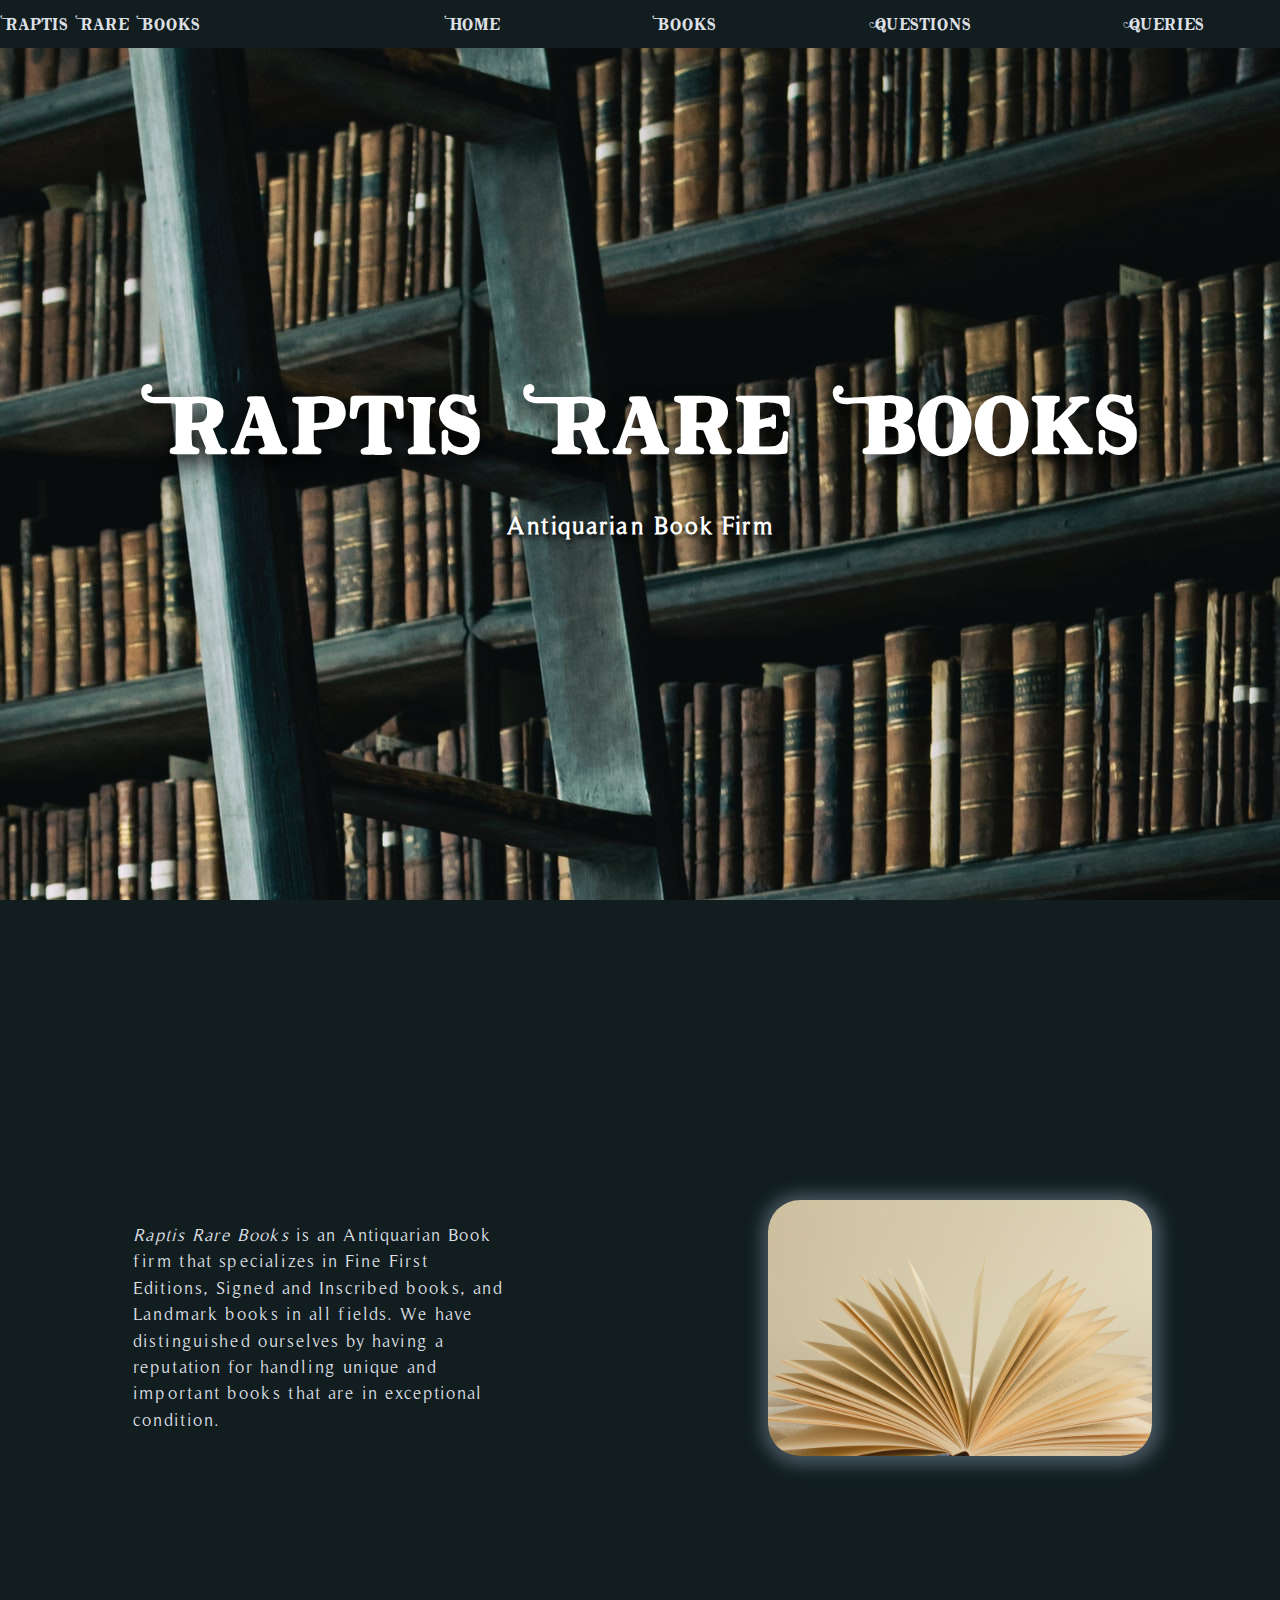
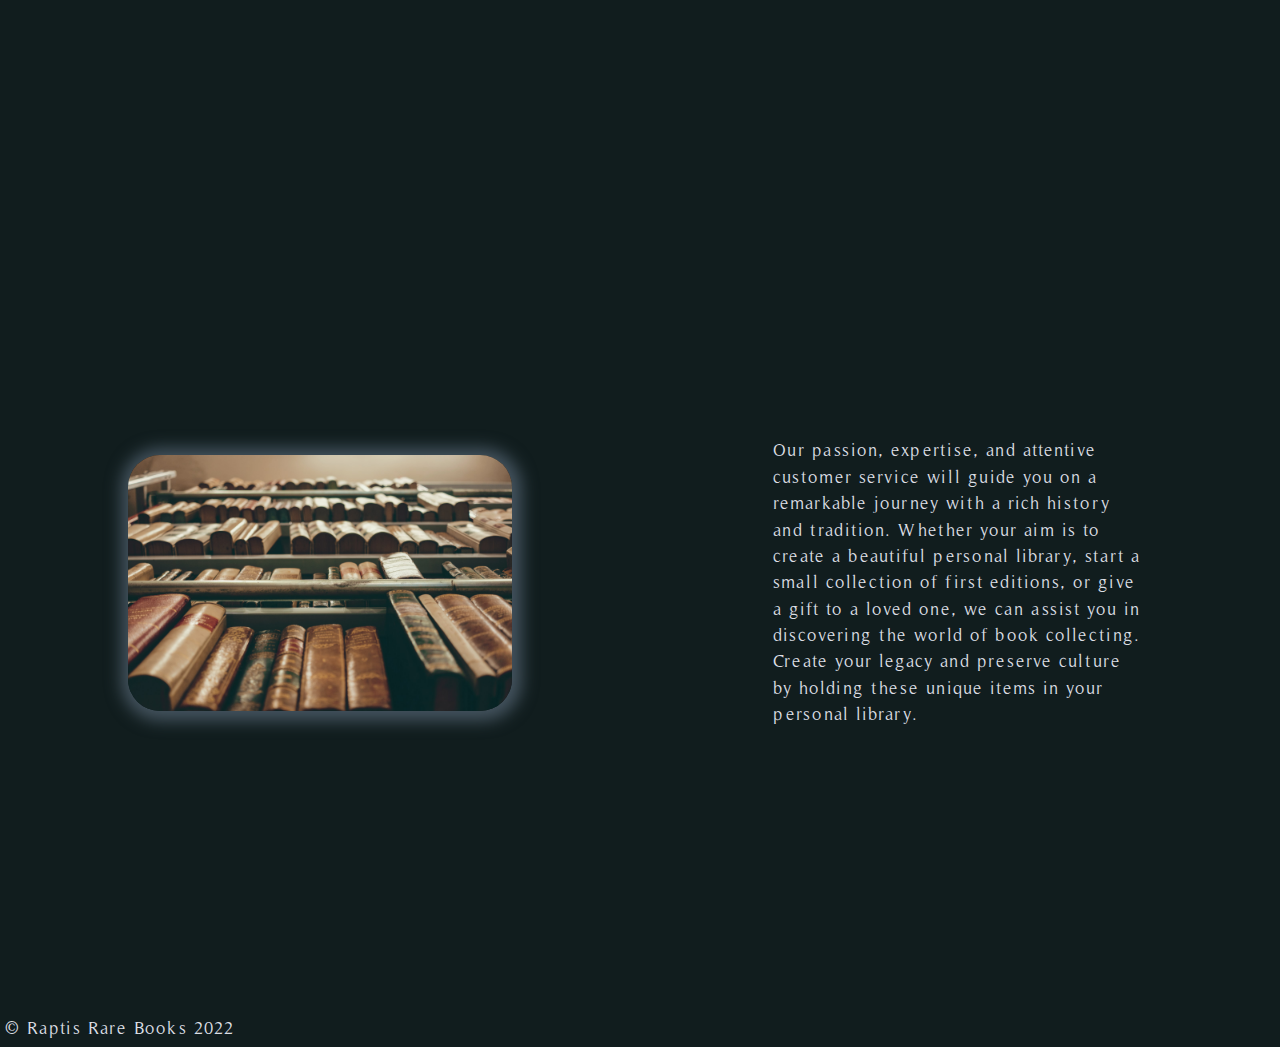
<file: index.html>
<!DOCTYPE html>
<html  lang= "en">
	<head>
		<title>Home</title>
		<meta charset = "UTF-8"/>
		<meta name = "author" content = "Krista Matsila"/>
		<link href="css/style.css" rel="stylesheet" type="text/css"/>
		<meta name="viewport" content="width=device-width, initial-scale=1.0"/>
	</head>

	<body>
		<header>
			<nav id = "head">
				<div id = "logo"><a class = "top-nav-head" href = "index.html">Raptis Rare Books</a></div>

				<div id = "nav-links">
					<div class = "nav-links"><a class = "top-nav" href = "index.html">Home</a></div>
					<div class = "nav-links"><a class = "top-nav" href = "books.html">Books</a></div>
					<div class = "nav-links"><a class = "top-nav" href = "questions.html">Questions</a></div>
					<div class = "nav-links"><a class = "top-nav" href = "form.html">Queries</a></div>
				</div>
			</nav>

			<nav class = "menu-area">
				<ul>
					<li><a href = "#">Menu</a>
						<ul class = "dropdown">
							<li><a href = "index.html">Home</a></li>
							<li><a href = "books.html">Books</a></li>
							<li><a href = "questions.html">Questions</a></li>
							<li><a href = "form.html">Queries</a></li>	
						</ul>
					</li>
				</ul>
			</nav>
		</header>
		<article>
			<div class = "content" id = "heading">
				<h1 id = "home-head">Raptis Rare Books</h1>
				<h3 id = "details">Antiquarian Book Firm</h3>
			</div>

			<div class = "content" id = "background-one">
				<div class = "side-content">
					<div class = "side-content-p">
						<p>
							<cite>Raptis Rare Books</cite> is an Antiquarian Book firm that specializes in Fine First Editions, Signed and Inscribed books, and Landmark books in all fields. We have distinguished ourselves by having a reputation for handling unique and important books that are in exceptional condition.
						</p>
					</div>
				</div>
				<div class = "side-image">
					<img class = "side-image" src = "general-images/11.jpg" alt = "open-book" width = "250"/>
				</div>
			</div>

			<div class = "content" id = "background-two">
				<div class = "side-image" id = "final-image">
					<img class = "side-image" id = "side-image-final" src = "general-images/9.jpg" alt = "stack of books" width = "250"/>
				</div>
				<div class = "side-content" id = "final-content">
					<div class = "side-content-p">
						<p>
							Our passion, expertise, and attentive customer service will guide you on a remarkable journey with a rich history and tradition. Whether your aim is to create a beautiful personal library, start a small collection of first editions, or give a gift to a loved one, we can assist you in discovering the world of book collecting. Create your legacy and preserve culture by holding these unique items in your personal library.
						</p>
					</div>
				</div>
			</div>
		</article>
		<footer>
			<p>© Raptis Rare Books 2022</p>
		</footer>
		
	</body>
</html>
</file>
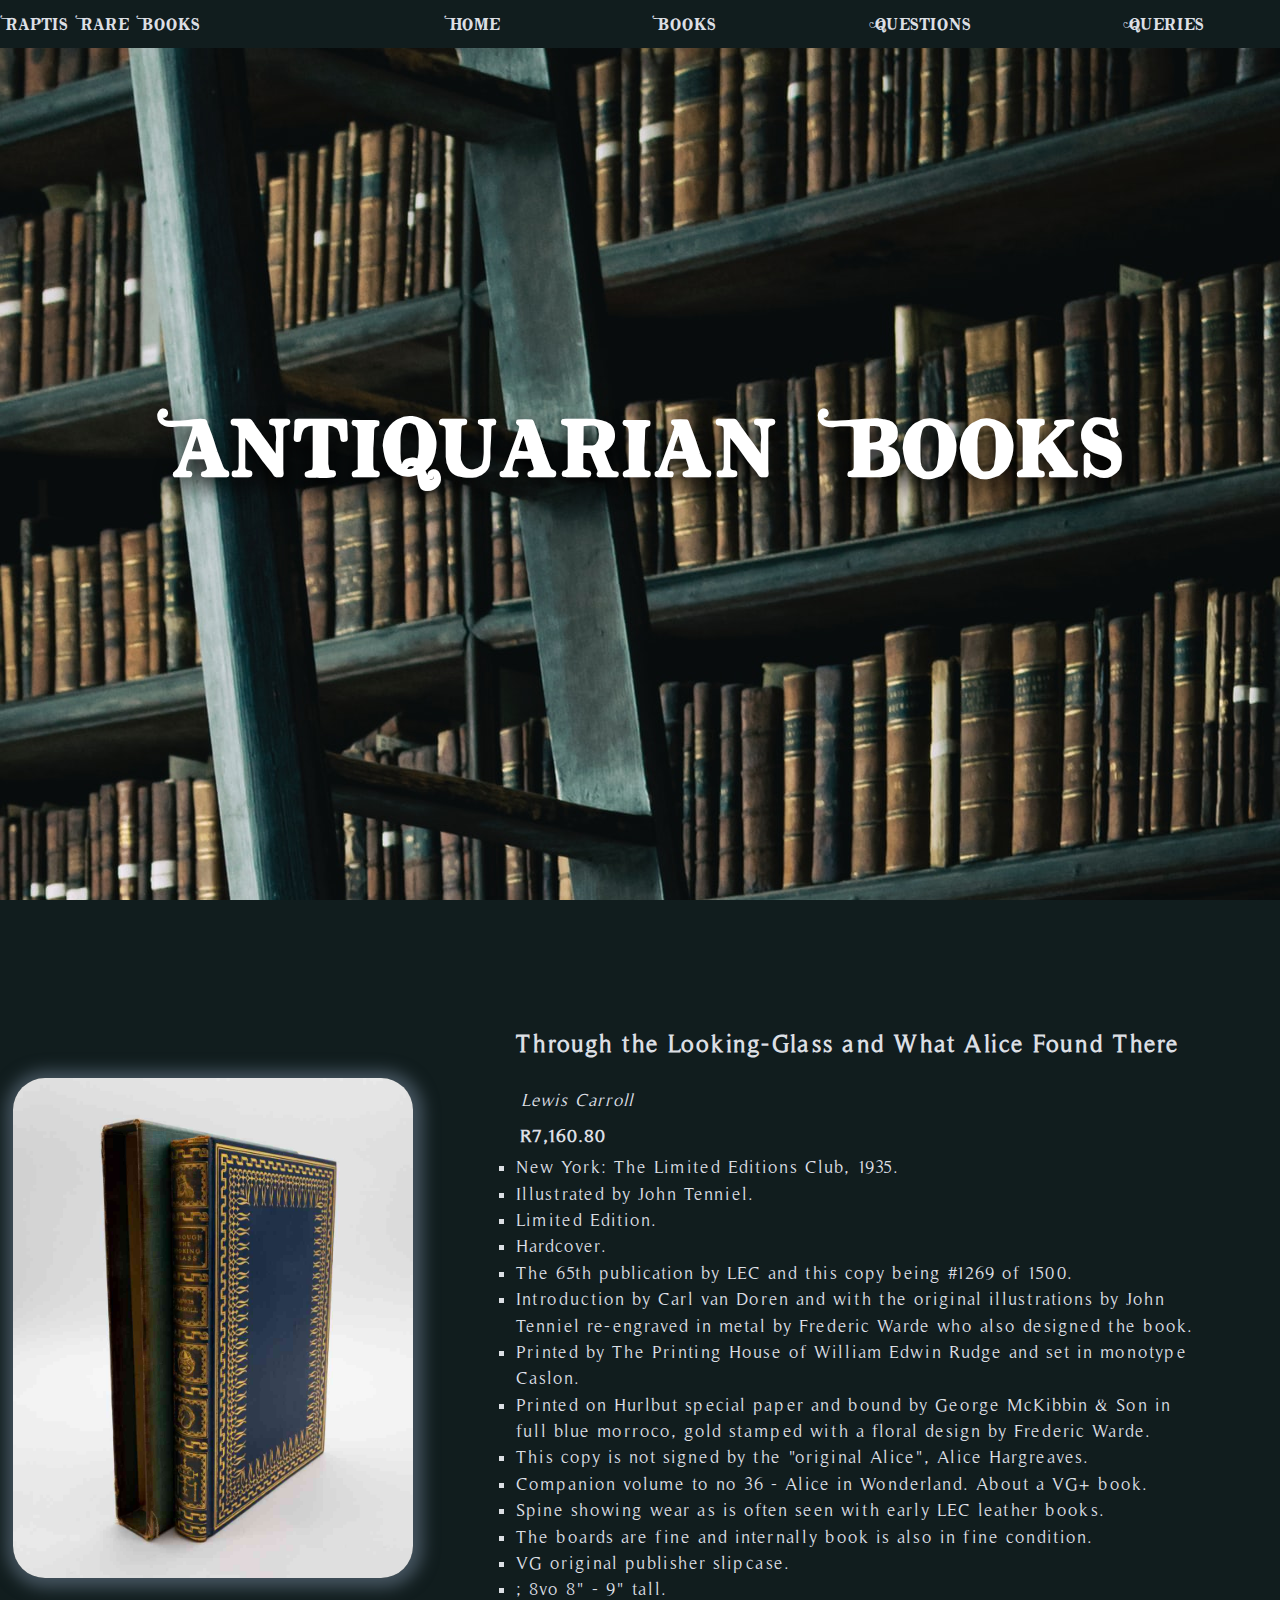
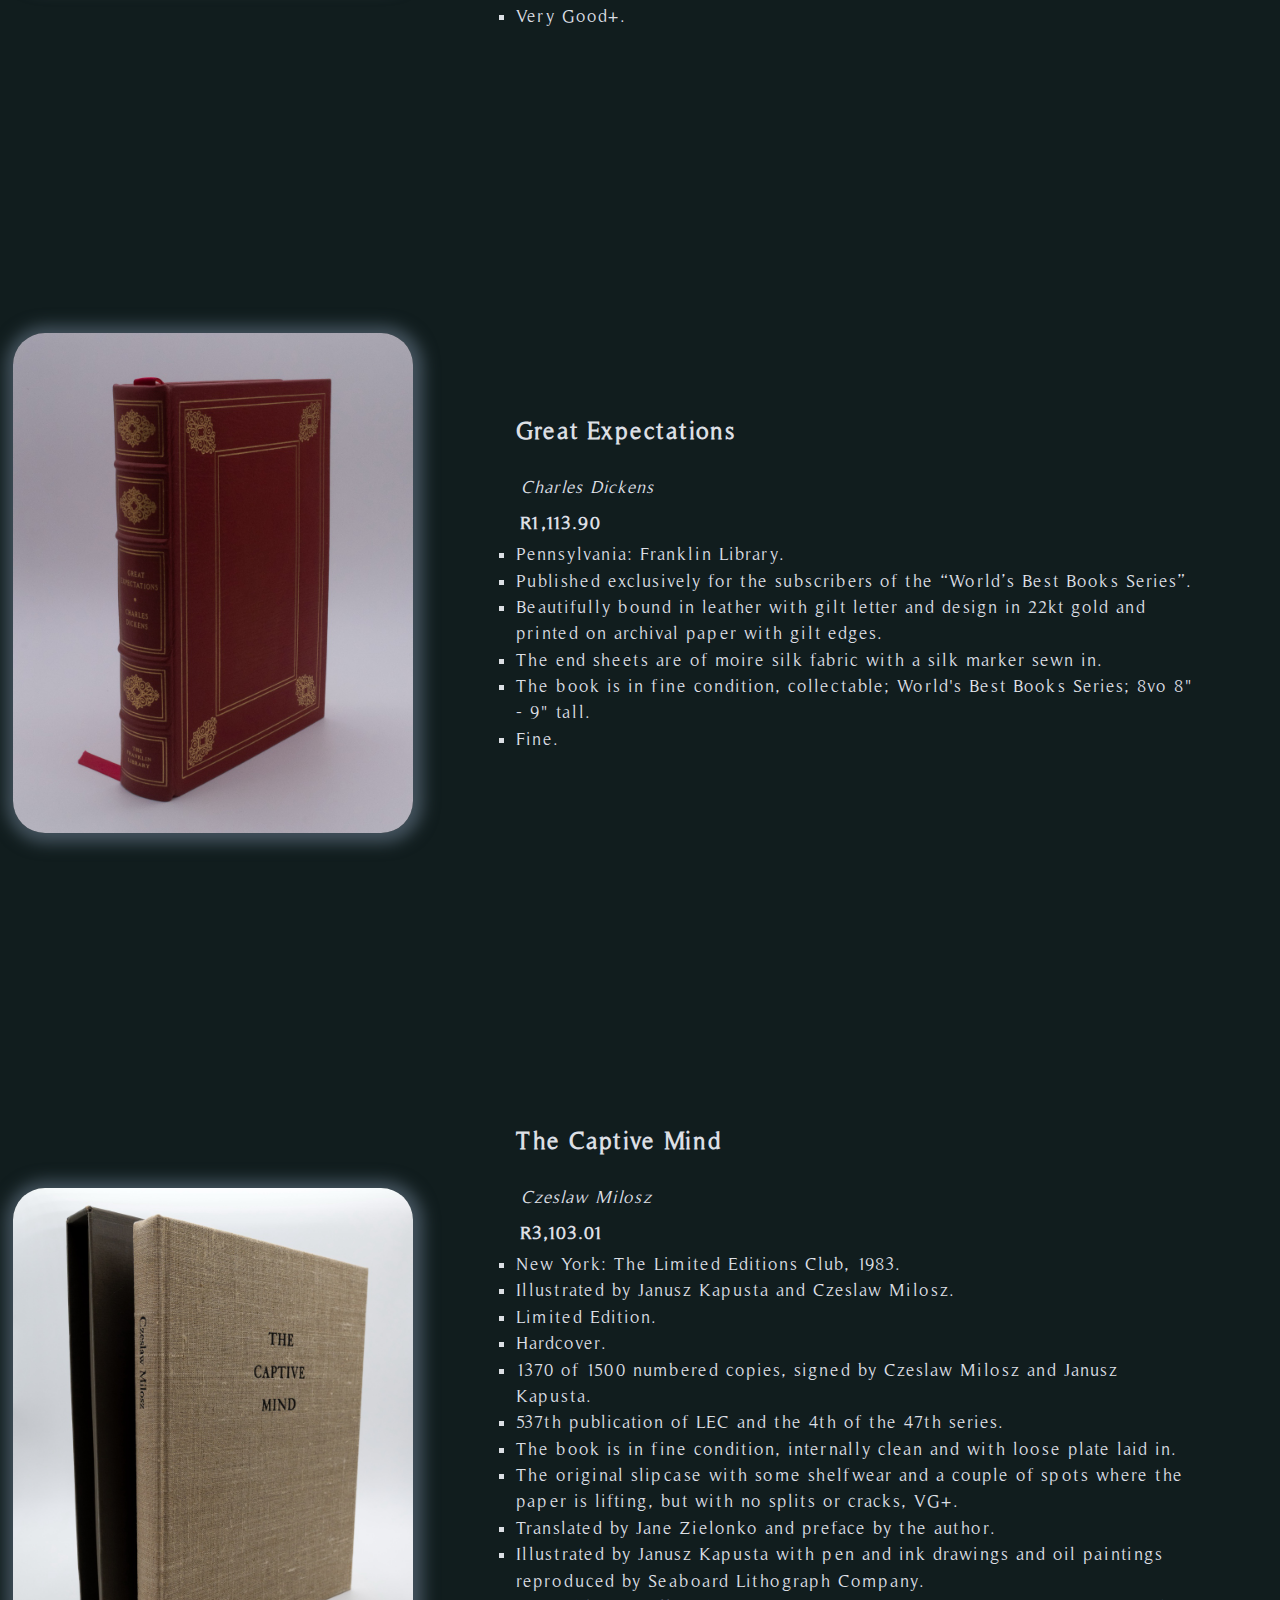
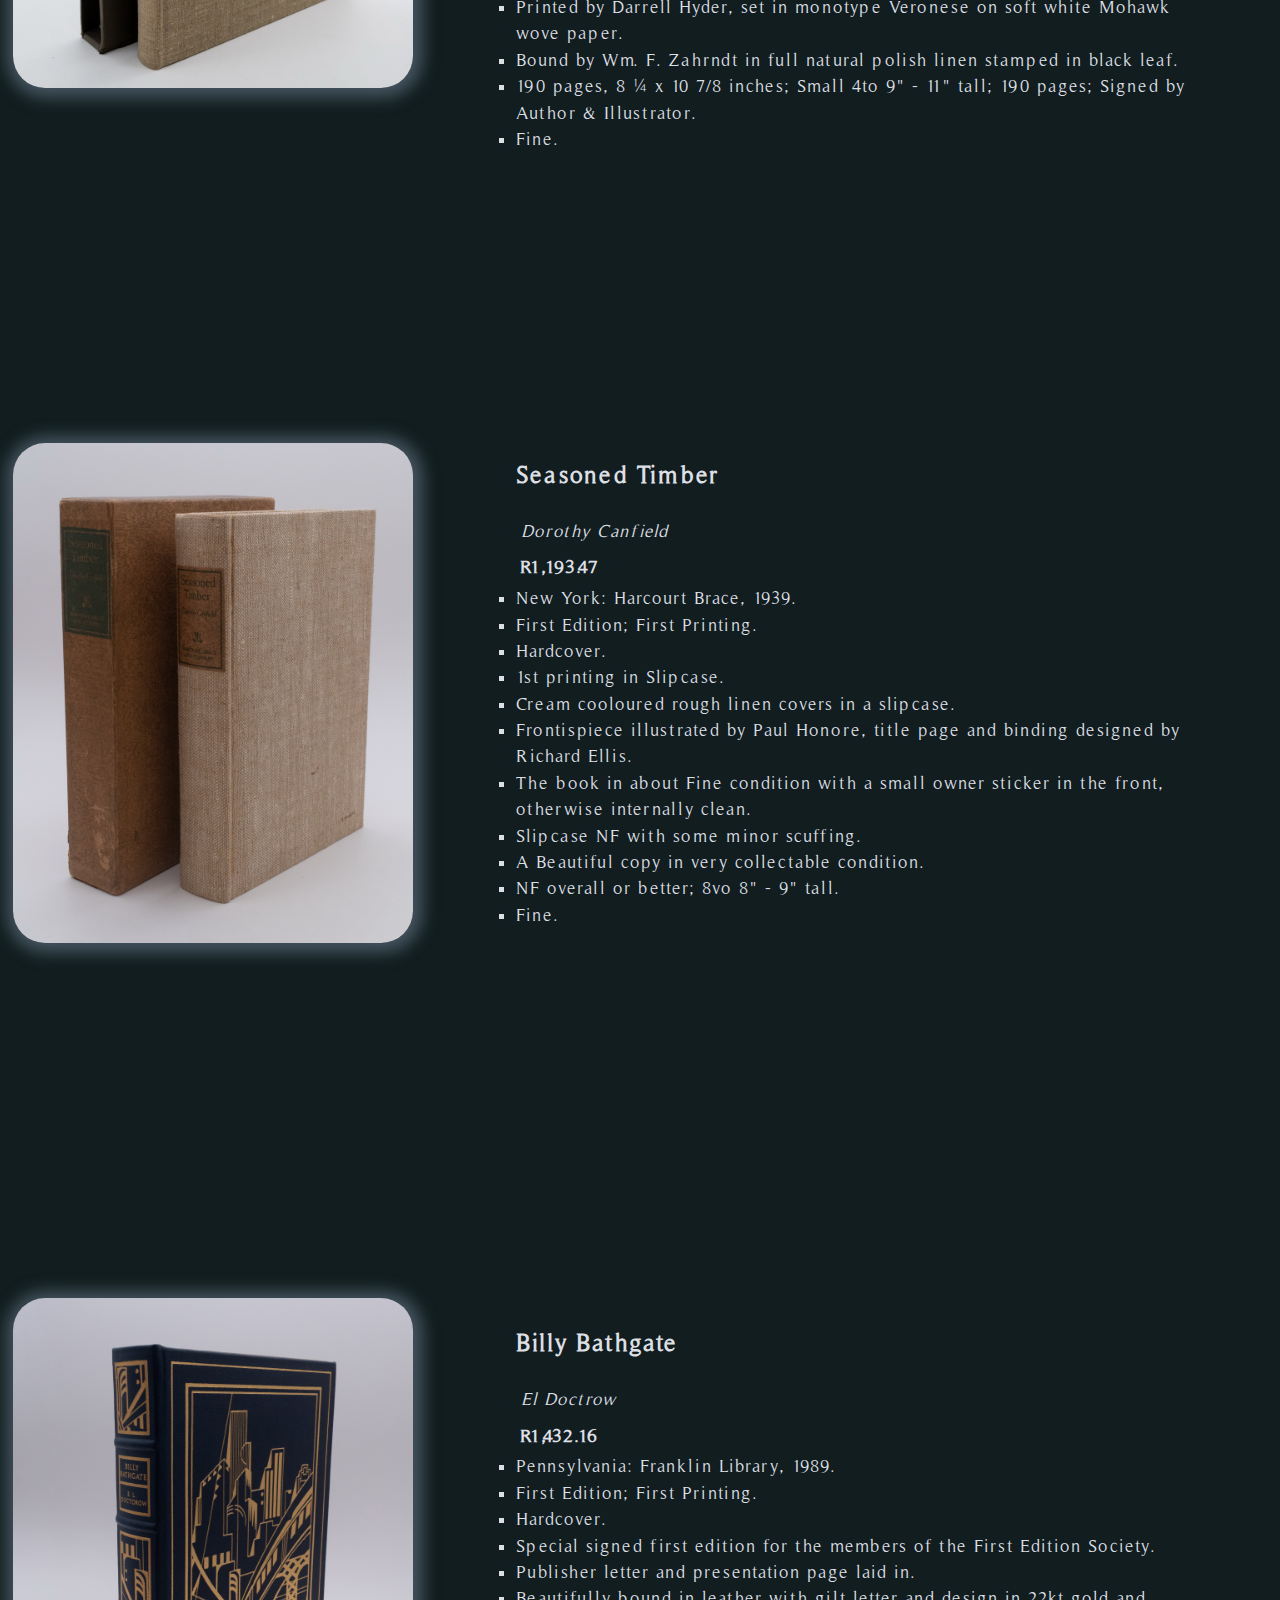
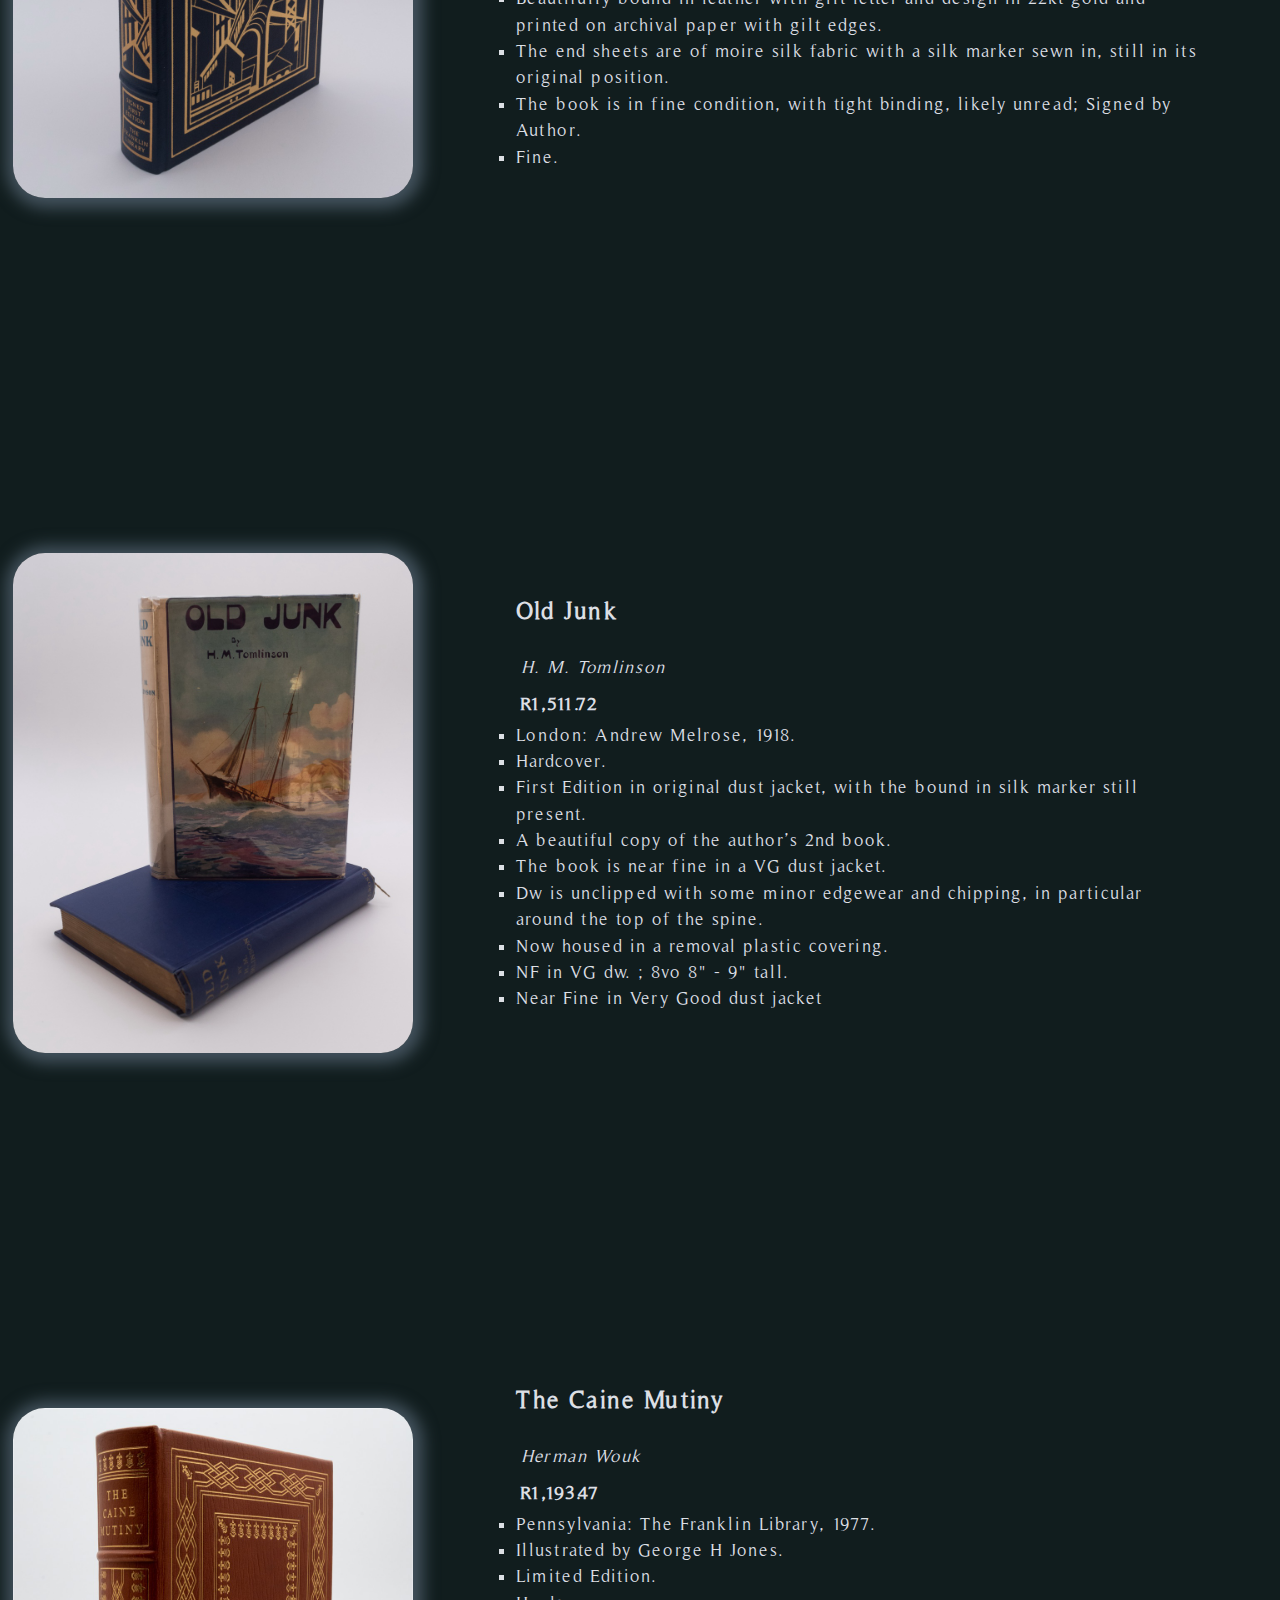
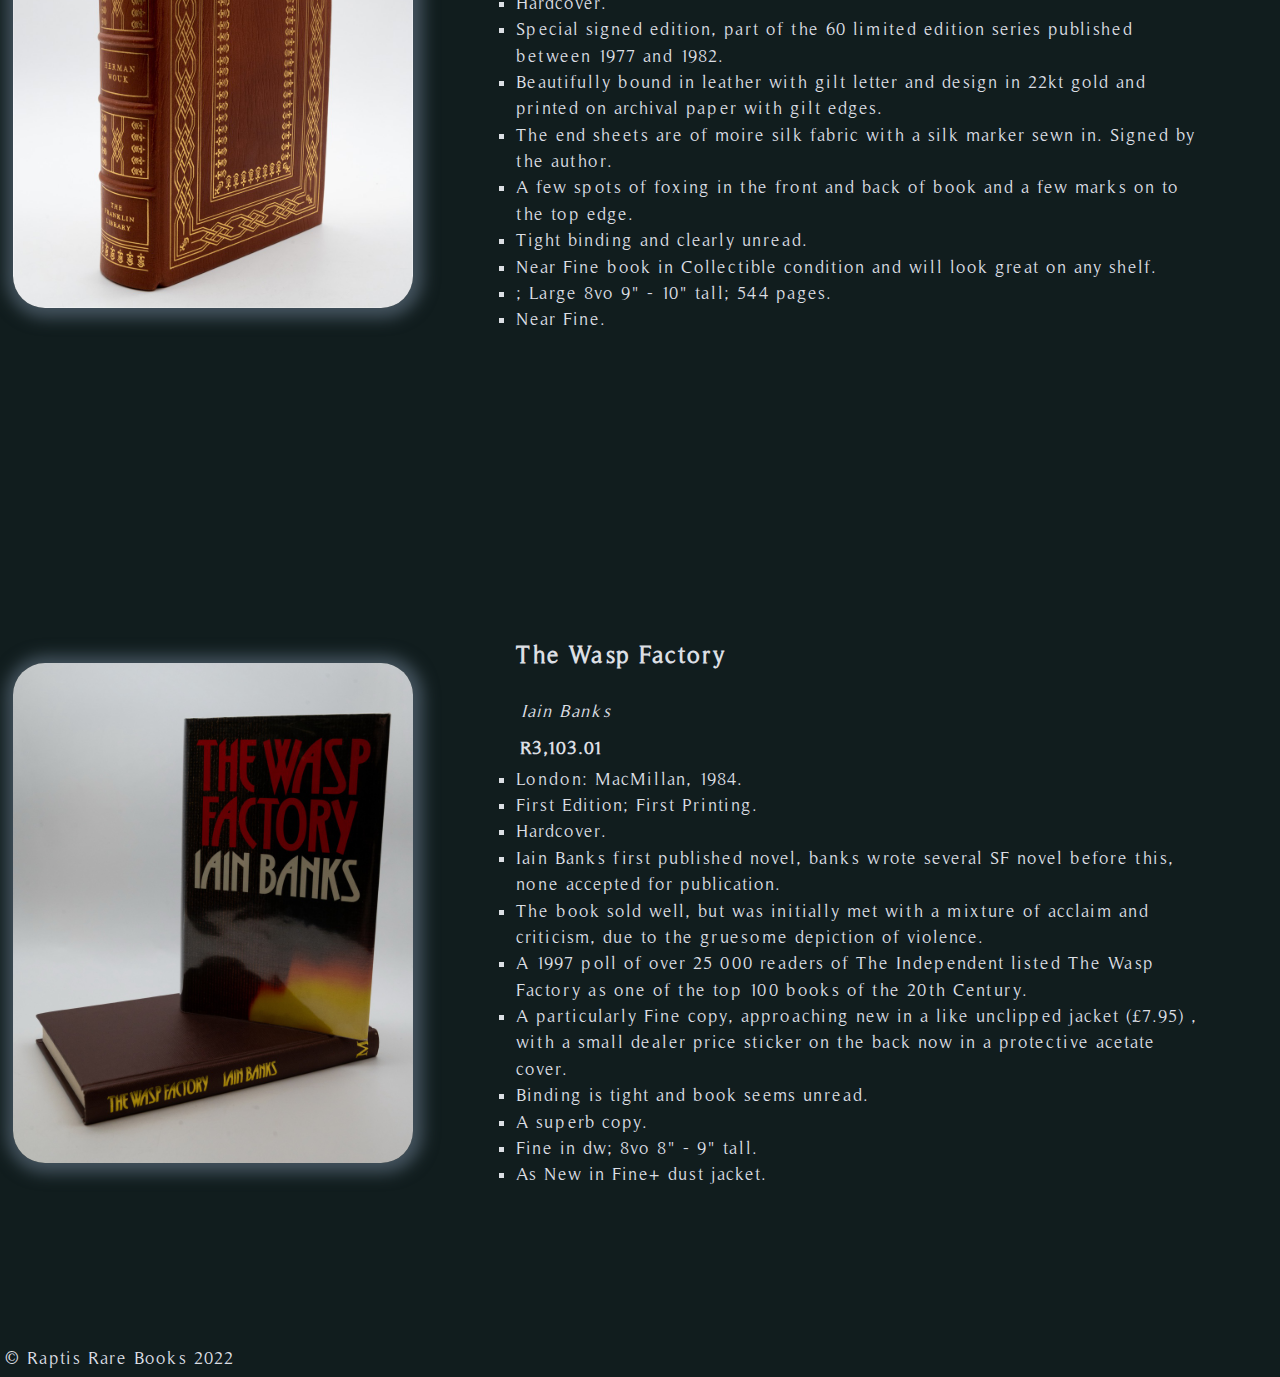
<file: books.html>
<!DOCTYPE html>
<html lang= "en">
	<head>
		<title>Books</title>
		<meta charset = "UTF-8"/>
		<meta name = "author" content = "Krista Matsila"/>
		<link href="css/style.css" rel="stylesheet" type="text/css"/>
		<meta name="viewport" content="width=device-width, initial-scale=1.0"/>
	</head>

	<body>
		<header>
			<nav id = "head">
				<div id = "logo"><a class = "top-nav-head" href = "index.html">Raptis Rare Books</a></div>

				<div id = "nav-links">
					<div class = "nav-links"><a class = "top-nav" href = "index.html">Home</a></div>
					<div class = "nav-links"><a class = "top-nav" href = "books.html">Books</a></div>
					<div class = "nav-links"><a class = "top-nav" href = "questions.html">Questions</a></div>
					<div class = "nav-links"><a class = "top-nav" href = "form.html">Queries</a></div>
				</div>
			</nav>

			<nav class = "menu-area">
				<ul>
					<li><a href = "#">Menu</a>
						<ul class = "dropdown">
							<li><a href = "index.html">Home</a></li>
							<li><a href = "books.html">Books</a></li>
							<li><a href = "questions.html">Questions</a></li>
							<li><a href = "form.html">Queries</a></li>	
						</ul>
					</li>
				</ul>
			</nav>
		</header>
		<article>
			<div class = "content" id = "heading">
				<h1 id = "books-head">Antiquarian Books</h1>
			</div>

			<div class = "books-content">
				<div class = "books-side-image">
					<img class = "books-side-img" src = "book-images/carroll_through.jpg" alt = "Through the Looking-Glass and What Alice Found There" height = "500"/>
				</div>
				<div class = "books-side-content">
					<div class = "book-info">
						<h2 class ="heading-detail">Through the Looking-Glass and What Alice Found There</h2>
						<p><cite>Lewis Carroll</cite></p>
						<h3>R7,160.80</h3>
						<ul>
							<li>New York: The Limited Editions Club, 1935.</li>
							<li>Illustrated by John Tenniel.</li>
							<li>Limited Edition.</li>
							<li>Hardcover.</li>
							<li>The 65th publication by LEC and this copy being #1269 of 1500.</li> 
							<li>Introduction by Carl van Doren and with the original illustrations by John Tenniel re-engraved in metal by Frederic Warde who also designed the book.</li>
							<li>Printed by The Printing House of William Edwin Rudge and set in monotype Caslon.</li> 
							<li>Printed on Hurlbut special paper and bound by George McKibbin & Son in full blue morroco, gold stamped with a floral design by Frederic Warde.</li> 
							<li>This copy is not signed by the "original Alice", Alice Hargreaves.</li>
							<li>Companion volume to no 36 - Alice in Wonderland. About a VG+ book.</li>
							<li>Spine showing wear as is often seen with early LEC leather books.</li> 
							<li>The boards are fine and internally book is also in fine condition.</li>
							<li>VG original publisher slipcase.</li> 
							<li>; 8vo 8" - 9" tall.</li>
							<li>Very Good+.</li>
						</ul>
					</div>
				</div>
			</div>

			<div class = "books-content">
				<div class = "books-side-image">
					<img class = "books-side-img" src = "book-images/dickens_great.jpg" alt = "Great Expectations" height = "500"/>
				</div>
				<div class = "books-side-content">
					<div class = "book-info">
						<h2 class ="heading-detail">Great Expectations</h2>
						<p><cite>Charles Dickens</cite></p>
						<h3>R1,113.90</h3>
						<ul>
							<li>Pennsylvania: Franklin Library.</li>
							<li>Published exclusively for the subscribers of the “World’s Best Books Series”.</li>
							<li>Beautifully bound in leather with gilt letter and design in 22kt gold and printed on archival paper with gilt edges.</li>
							<li>The end sheets are of moire silk fabric with a silk marker sewn in.</li>
							<li>The book is in fine condition, collectable; World's Best Books Series; 8vo 8" - 9" tall.</li>
							<li>Fine.</li>

						</ul>
					</div>
				</div>
			</div>

			<div class = "books-content">
				<div class = "books-side-image">
					<img class = "books-side-img" src = "book-images/milosz_captive.jpg" alt = "The Captive Mind" height = "500"/>
				</div>
				<div class = "books-side-content">
					<div class = "book-info">
						<h2 class ="heading-detail">The Captive Mind</h2>
						<p><cite>Czeslaw Milosz</cite></p>
						<h3>R3,103.01</h3>
						<ul>
							<li>New York: The Limited Editions Club, 1983.</li>
							<li>Illustrated by Janusz Kapusta and Czeslaw Milosz.</li>
							<li>Limited Edition.</li> 
							<li>Hardcover.</li> 
							<li>1370 of 1500 numbered copies, signed by Czeslaw Milosz and Janusz Kapusta.</li> 
							<li>537th publication of LEC and the 4th of the 47th series.</li> 
							<li>The book is in fine condition, internally clean and with loose plate laid in.</li>
							<li>The original slipcase with some shelfwear and a couple of spots where the paper is lifting, but with no splits or cracks, VG+.</li>
							<li>Translated by Jane Zielonko and preface by the author.</li> 
							<li>Illustrated by Janusz Kapusta with pen and ink drawings and oil paintings reproduced by Seaboard Lithograph Company.</li> 
							<li>Printed by Darrell Hyder, set in monotype Veronese on soft white Mohawk wove paper.</li>
							<li>Bound by Wm. F. Zahrndt in full natural polish linen stamped in black leaf.</li> 
							<li>190 pages, 8 ¼ x 10 7/8 inches; Small 4to 9" - 11" tall; 190 pages; Signed by Author & Illustrator.</li> 
							<li>Fine.</li>
						</ul>
					</div>
				</div>
			</div>

			<div class = "books-content">
				<div class = "books-side-image">
					<img class = "books-side-img" src = "book-images/canfield_seasoned.jpg" alt = "Seasoned Timber" height = "500"/>
				</div>
				<div class = "books-side-content">
					<div class = "book-info">
						<h2 class ="heading-detail">Seasoned Timber</h2>
						<p><cite>Dorothy Canfield</cite></p>
						<h3>R1,193.47</h3>
						<ul>
							<li>New York: Harcourt Brace, 1939.</li> 
							<li>First Edition; First Printing.</li>
							<li>Hardcover.</li> 
							<li>1st printing in Slipcase.</li> 
							<li>Cream cooloured rough linen covers in a slipcase.</li>
							<li>Frontispiece illustrated by Paul Honore, title page and binding designed by Richard Ellis.</li>
							<li>The book in about Fine condition with a small owner sticker in the front, otherwise internally clean.</li>
							<li>Slipcase NF with some minor scuffing.</li> 
							<li>A Beautiful copy in very collectable condition.</li> 
							<li>NF overall or better; 8vo 8" - 9" tall.</li>
							<li>Fine.</li>
						</ul>
					</div>
				</div>
			</div>

			<div class = "books-content">
				<div class = "books-side-image">
					<img class = "books-side-img" src = "book-images/doctrow_billy.jpg" alt = "Billy Bathgate" height = "500"/>
				</div>
				<div class = "books-side-content">
					<div class = "book-info">
						<h2 class ="heading-detail">Billy Bathgate</h2>
						<p><cite>El Doctrow</cite></p>
						<h3>R1,432.16</h3>
						<ul>
							<li>Pennsylvania: Franklin Library, 1989.</li>
							<li>First Edition; First Printing.</li> 
							<li>Hardcover.</li> 
							<li>Special signed first edition for the members of the First Edition Society.</li> 
							<li>Publisher letter and presentation page laid in.</li> 
							<li>Beautifully bound in leather with gilt letter and design in 22kt gold and printed on archival paper with gilt edges.</li> 
							<li>The end sheets are of moire silk fabric with a silk marker sewn in, still in its original position.</li> 
							<li>The book is in fine condition, with tight binding, likely unread; Signed by Author.</li> 
							<li>Fine.</li>
						</ul>
					</div>
				</div>
			</div>

			<div class = "books-content">
				<div class = "books-side-image">
					<img class = "books-side-img" src = "book-images/tomlinson_old.jpg" alt = "Old Junk" height = "500"/>
				</div>
				<div class = "books-side-content">
					<div class = "book-info">
						<h2 class ="heading-detail">Old Junk</h2>
						<p><cite>H. M. Tomlinson</cite></p>
						<h3>R1,511.72</h3>
						<ul>
							<li>London: Andrew Melrose, 1918.</li>
							<li>Hardcover.</li> 
							<li>First Edition in original dust jacket, with the bound in silk marker still present.</li> 
							<li>A beautiful copy of the author’s 2nd book.</li>
							<li>The book is near fine in a VG dust jacket.</li> 
							<li>Dw is unclipped with some minor edgewear and chipping, in particular around the top of the spine.</li> 
							<li>Now housed in a removal plastic covering.</li> 
							<li>NF in VG dw. ; 8vo 8" - 9" tall.</li> 
							<li>Near Fine in Very Good dust jacket</li>
						</ul>
					</div>
				</div>
			</div>

			<div class = "books-content">
				<div class = "books-side-image">
					<img class = "books-side-img" src = "book-images/wouk_caine.jpg" alt = "The Caine Mutiny" height = "500"/>
				</div>
				<div class = "books-side-content">
					<div class = "book-info">
						<h2 class ="heading-detail">The Caine Mutiny</h2>
						<p><cite>Herman Wouk</cite></p>
						<h3>R1,193.47</h3>
						<ul>
							<li>Pennsylvania: The Franklin Library, 1977.</li> 
							<li>Illustrated by George H Jones.</li> 
							<li>Limited Edition.</li> 
							<li>Hardcover.</li> 
							<li>Special signed edition, part of the 60 limited edition series published between 1977 and 1982.</li> 
							<li>Beautifully bound in leather with gilt letter and design in 22kt gold and printed on archival paper with gilt edges.</li> 
							<li>The end sheets are of moire silk fabric with a silk marker sewn in. Signed by the author.</li>
							<li>A few spots of foxing in the front and back of book and a few marks on to the top edge.</li> <li>Tight binding and clearly unread.</li> 
							<li>Near Fine book in Collectible condition and will look great on any shelf.</li> 
							<li>; Large 8vo 9" - 10" tall; 544 pages.</li> 
							<li>Near Fine.</li>
						</ul>
					</div>
				</div>
			</div>

			<div class = "books-content">
				<div class = "books-side-image">
					<img class = "books-side-img" src = "book-images/banks_wasp.jpg" alt = "The Wasp Factory" height = "500"/>
				</div>
				<div class = "books-side-content">
					<div class = "book-info">
						<h2 class ="heading-detail">The Wasp Factory</h2>
						<p><cite>Iain Banks</cite></p>
						<h3>R3,103.01</h3>
						<ul>
							<li>London: MacMillan, 1984.</li> 
							<li>First Edition; First Printing.</li>
							<li>Hardcover.</li> 
							<li>Iain Banks first published novel, banks wrote several SF novel before this, none accepted for publication.</li> 
							<li>The book sold well, but was initially met with a mixture of acclaim and criticism, due to the gruesome depiction of violence.</li> 
							<li>A 1997 poll of over 25 000 readers of The Independent listed The Wasp Factory as one of the top 100 books of the 20th Century.</li> 
							<li>A particularly Fine copy, approaching new in a like unclipped jacket (£7.95) , with a small dealer price sticker on the back now in a protective acetate cover.</li> 
							<li>Binding is tight and book seems unread.</li>
							<li>A superb copy.</li> 
							<li>Fine in dw; 8vo 8" - 9" tall.</li> 
							<li>As New in Fine+ dust jacket.</li>
						</ul>
					</div>
				</div>
			</div>
		</article>
		<footer>
			<p>© Raptis Rare Books 2022</p>
		</footer>
		
	</body>
</html>
</file>
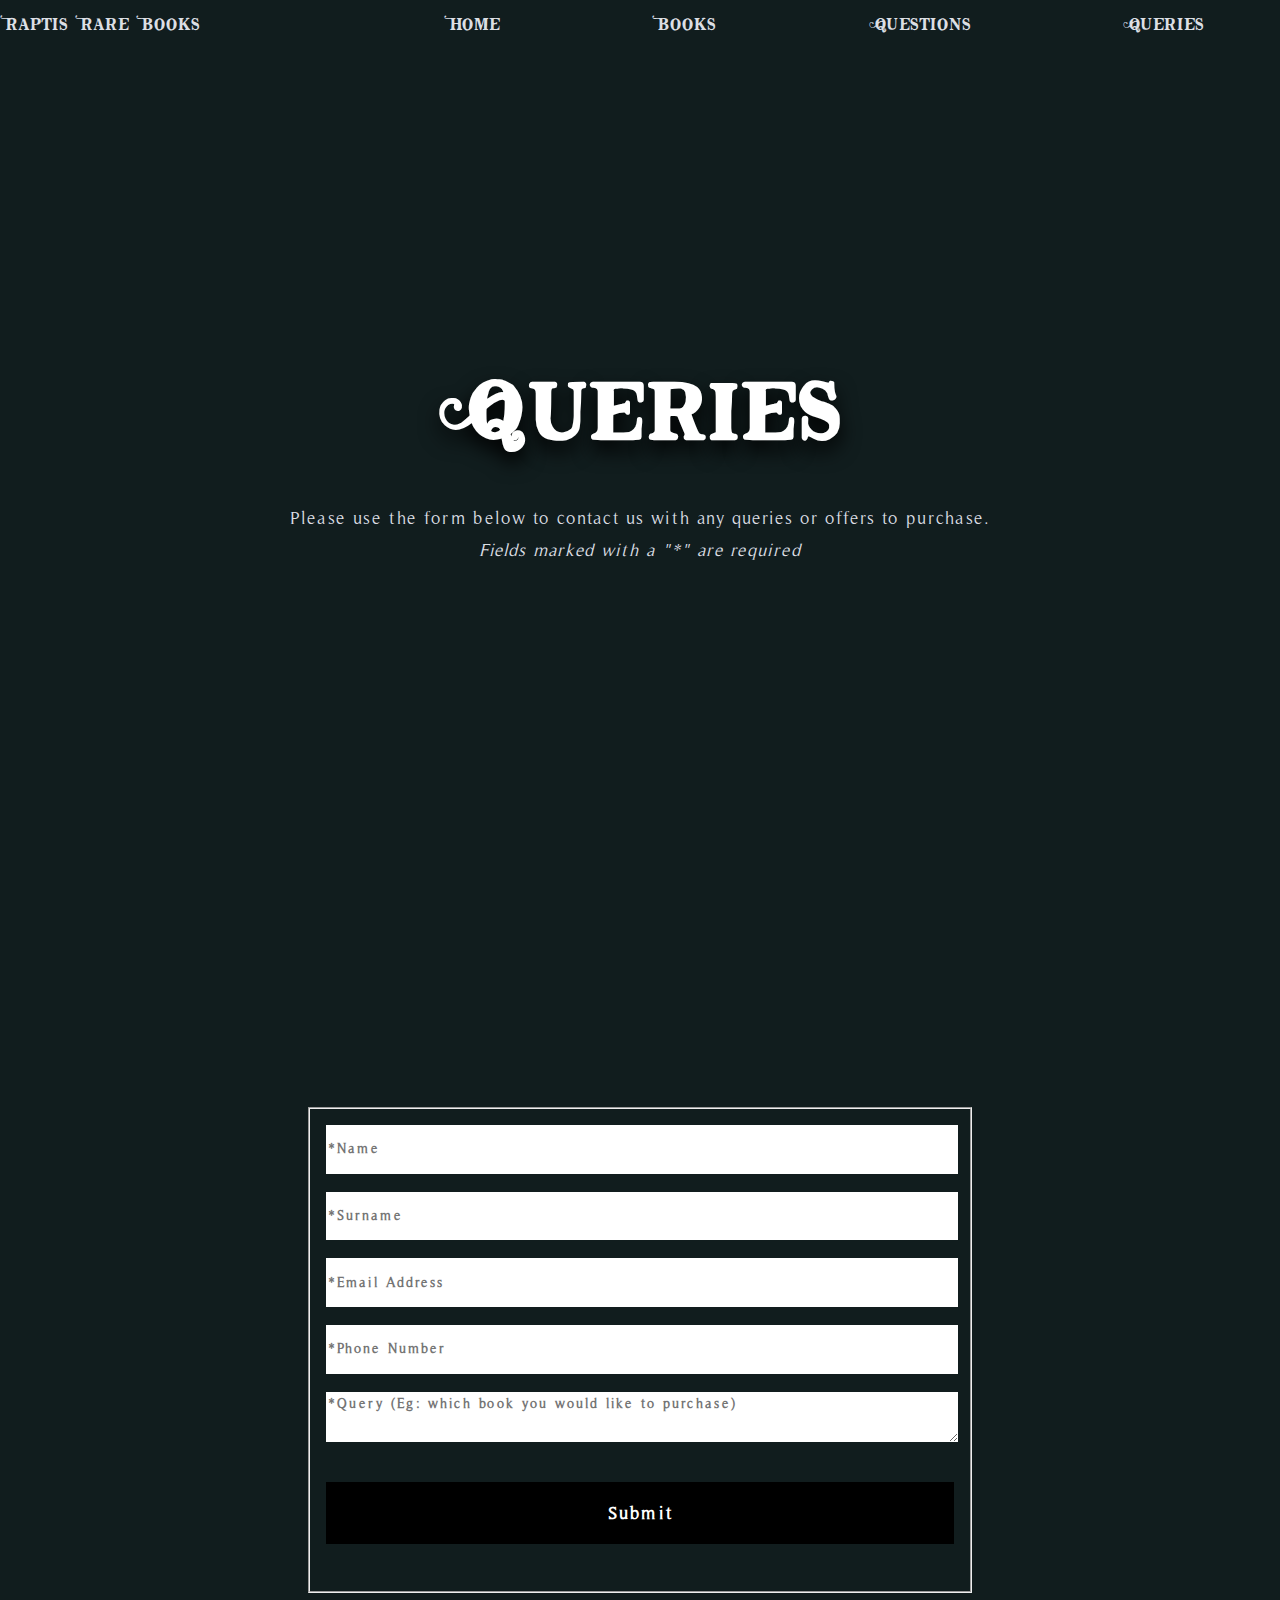
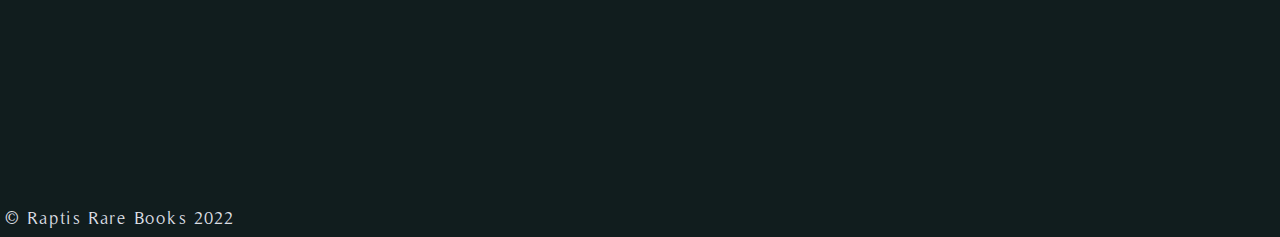
<file: form.html>
<!DOCTYPE html>
<html lang= "en">
	<head>
		<title>Form</title>
		<meta charset = "UTF-8"/>
		<meta name = "author" content = "Krista Matsila"/>
		<link href="css/style.css" rel="stylesheet" type="text/css"/>
		<meta name="viewport" content="width=device-width, initial-scale=1.0"/>
	</head>

	<body>
		<header>
			<nav id = "head">
				<div id = "logo"><a class = "top-nav-head" href = "index.html">Raptis Rare Books</a></div>

				<div id = "nav-links">
					<div class = "nav-links"><a class = "top-nav" href = "index.html">Home</a></div>
					<div class = "nav-links"><a class = "top-nav" href = "books.html">Books</a></div>
					<div class = "nav-links"><a class = "top-nav" href = "questions.html">Questions</a></div>
					<div class = "nav-links"><a class = "top-nav" href = "form.html">Queries</a></div>
				</div>
			</nav>

			<nav class = "menu-area">
				<ul>
					<li><a href = "#">Menu</a>
						<ul class = "dropdown">
							<li><a href = "index.html">Home</a></li>
							<li><a href = "books.html">Books</a></li>
							<li><a href = "questions.html">Questions</a></li>
							<li><a href = "form.html">Queries</a></li>	
						</ul>
					</li>
				</ul>
			</nav>
		</header>
		<article>
			<div class = "form-back">

				<!--<div id = "placeholder"></div>-->
				<div class = form>
					<div class = "form-head"><h1 id = "form-head">Queries</h1></div>
					<div id = "form-notes">
						<p>Please use the form below to contact us with any queries or offers to purchase.</p>
						<p><em>Fields marked with a "*" are required</em></p>
					</div>
				</div>
			</div>

			<div class = "form-back">
				<div class = "form">
					<!--<div class = "form-image">
						<img class = "form-side-image" src = "general-images/5.jpg" alt = "random_open_books" height = "250"/>
					</div>-->

					<form class = "form-content">
						<fieldset>
							<input class = "personal" id = "name" type = "text" placeholder = "*Name" name = "name" required="required"/>

							<br/><br/>

							<input class = "personal" id = "surname" type = "text" placeholder = "*Surname" name = "surname" required="required"/>

							<br/><br/>

							<input class = "personal" id = "email" type = "email" placeholder = "*Email Address" name = "email" required="required"/>

							<br/><br/>

							<input class = "personal" id = "cell" type = "text" placeholder = "*Phone Number" name = "cell" minlength= "10" maxlength = "10" required="required"/>

							<br/><br/>

							<textarea class = "personal" id = "add" placeholder = "*Query (Eg: which book you would like to purchase)" name = "addtitional_info" rows="4" cols="50" required = "required"></textarea>

							<br/><br/><br/>

							<input id = "btnSubmit" type = "submit" value = "Submit"/>
							
						</fieldset>	
					</form>
				</div>
			</div>
		</article>
		<footer>
			<p>© Raptis Rare Books 2022</p>
		</footer>
		
	</body>
</html>
</file>
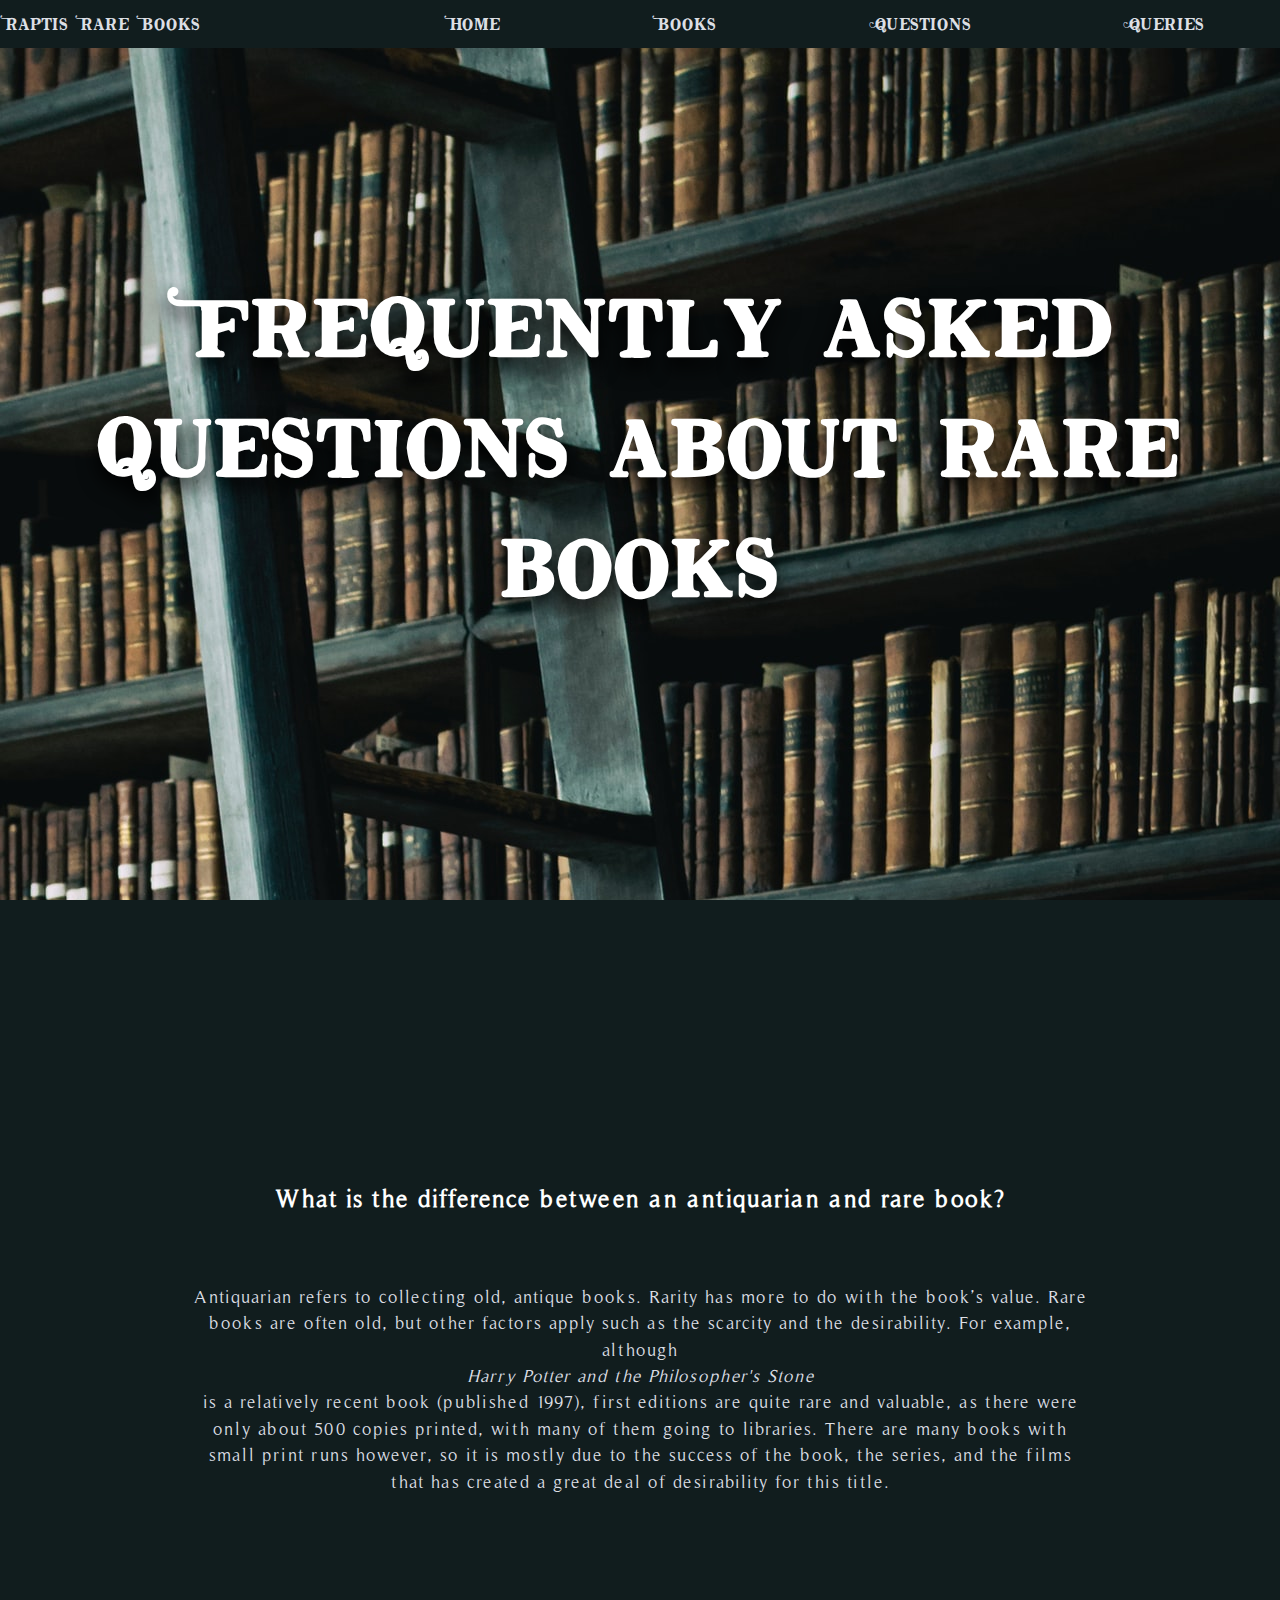
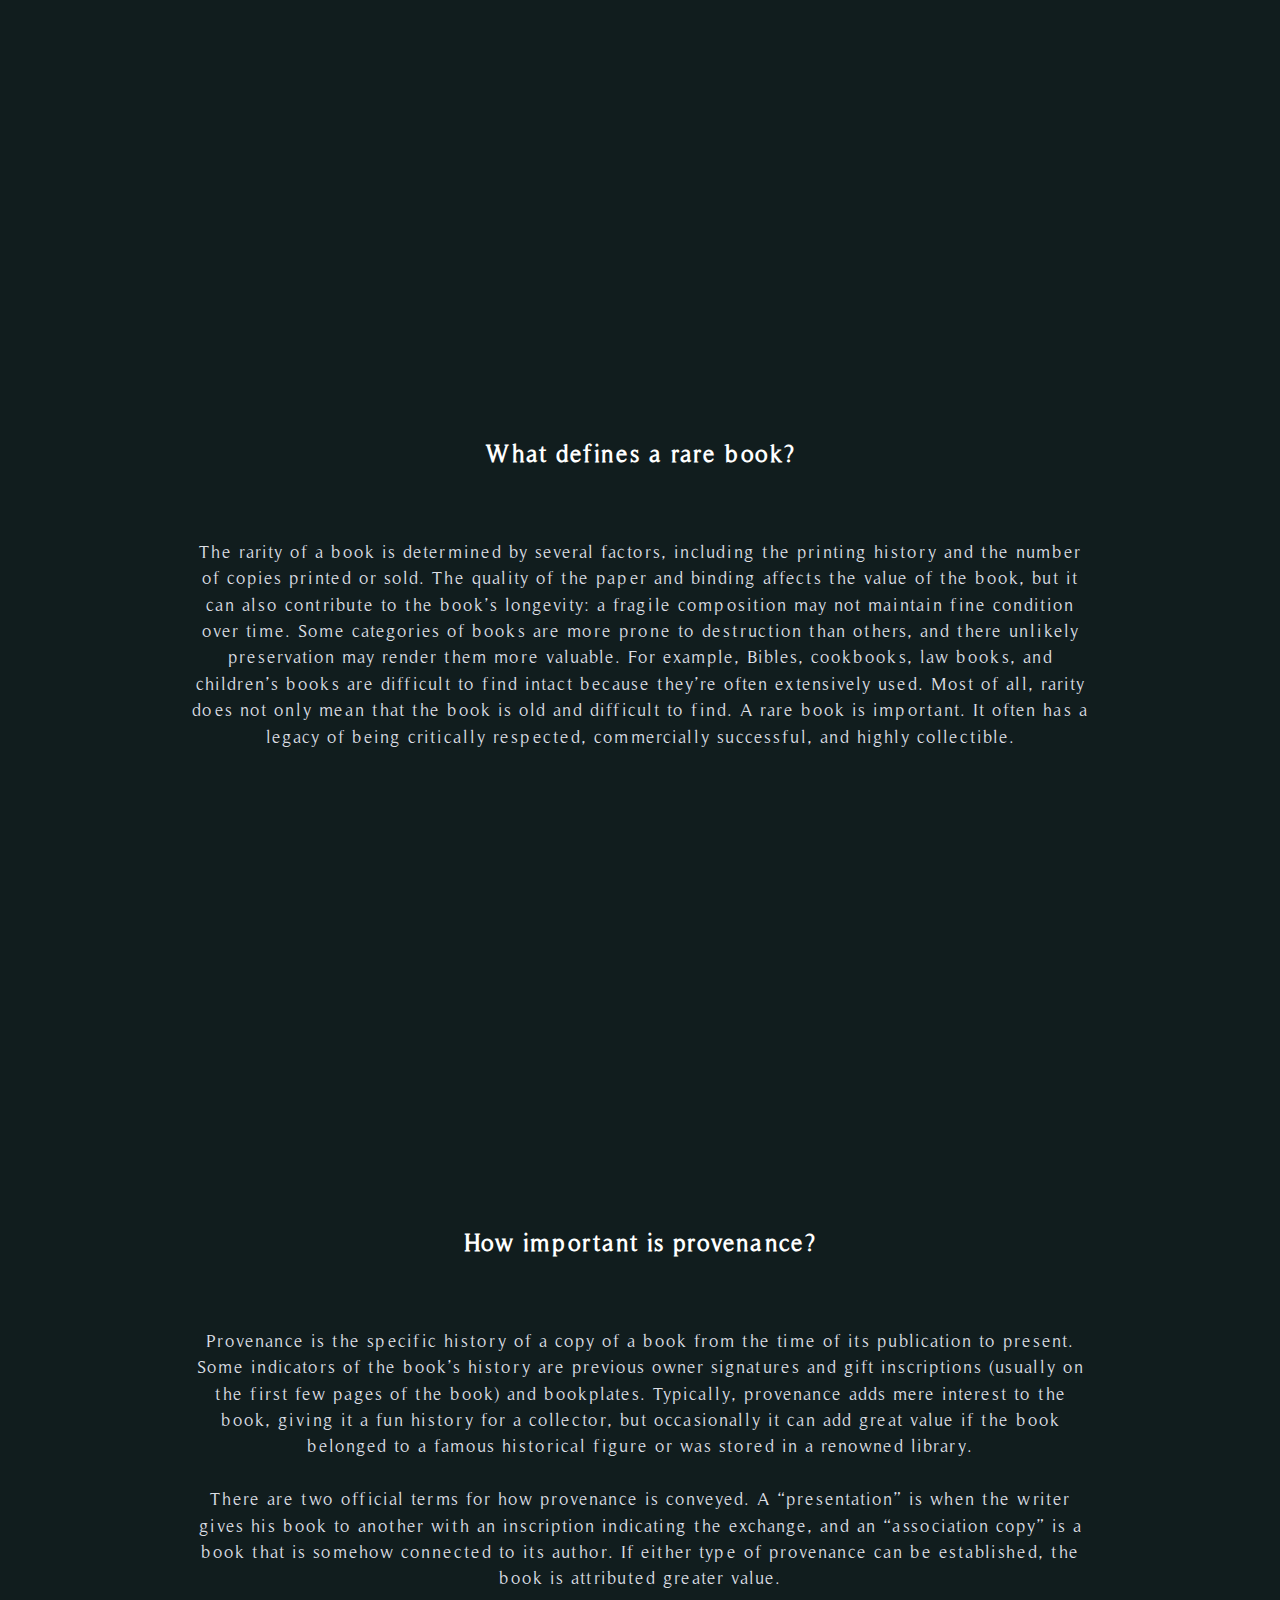
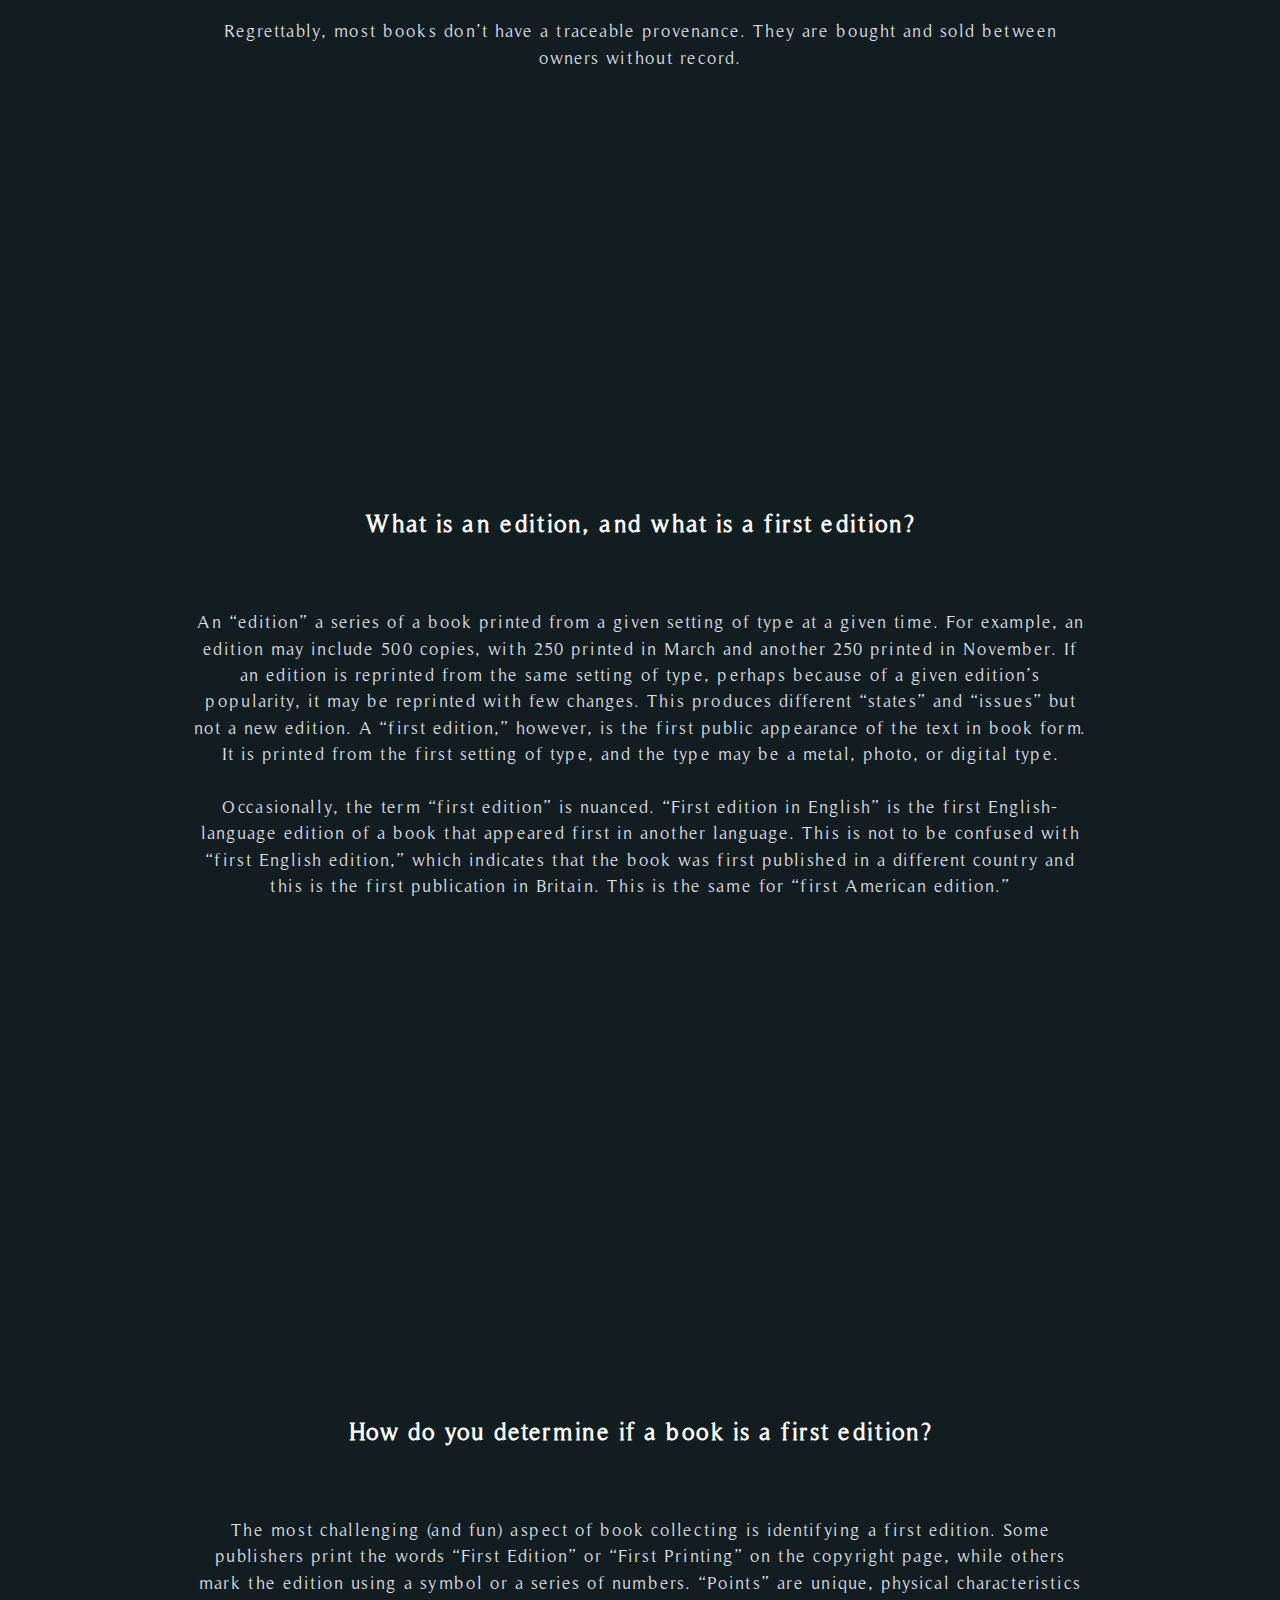
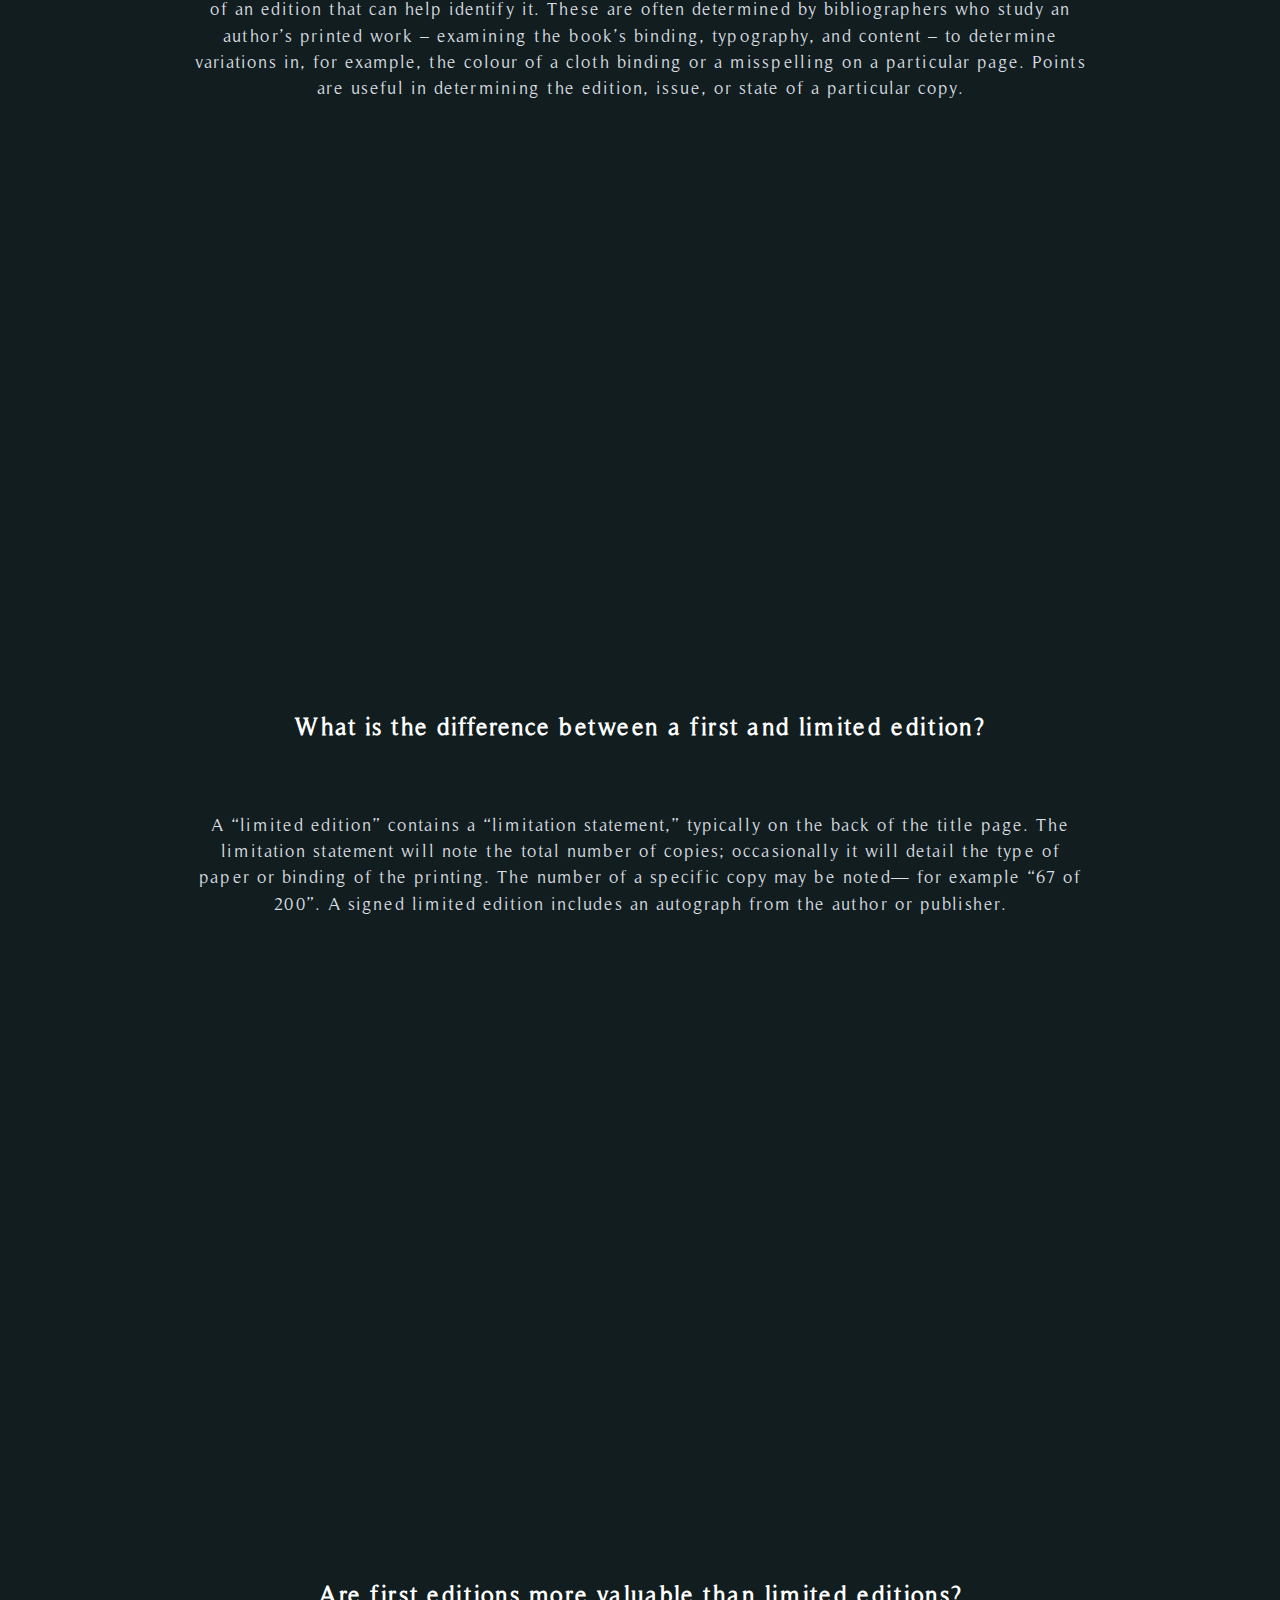
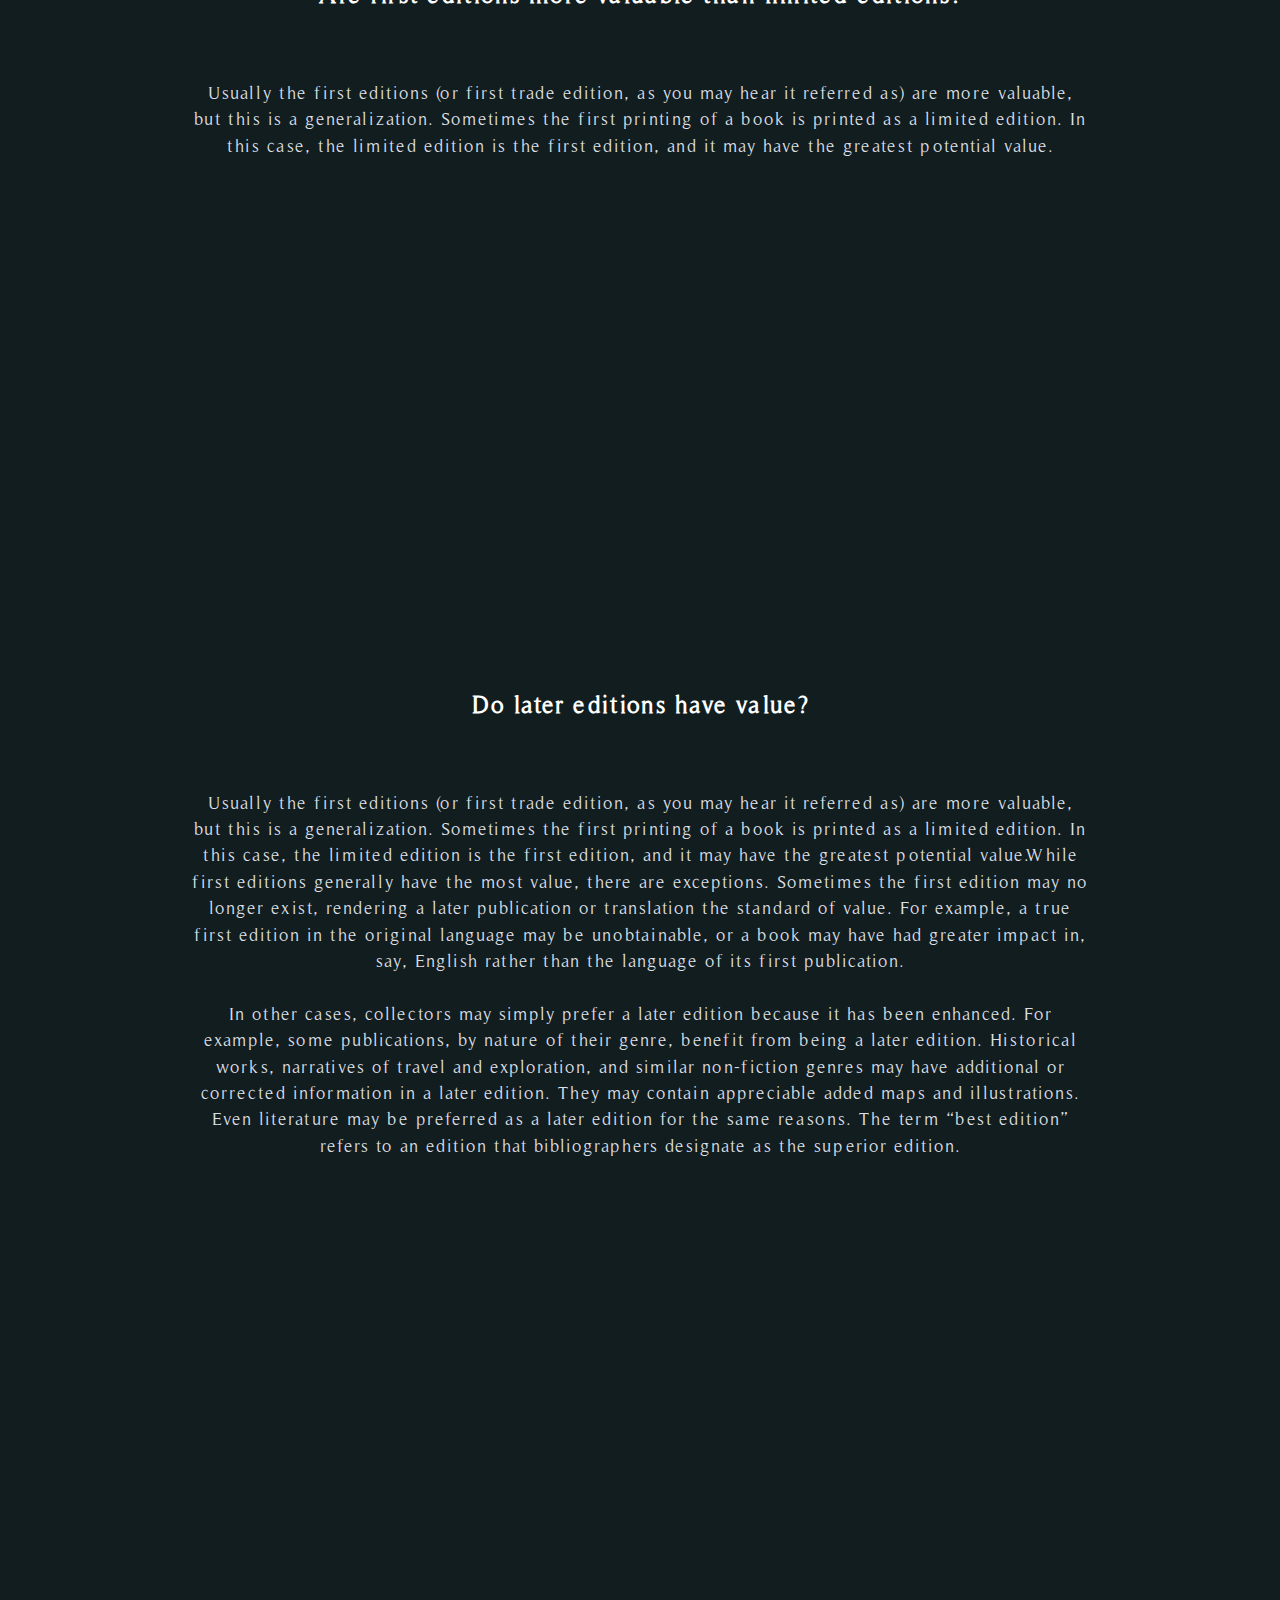
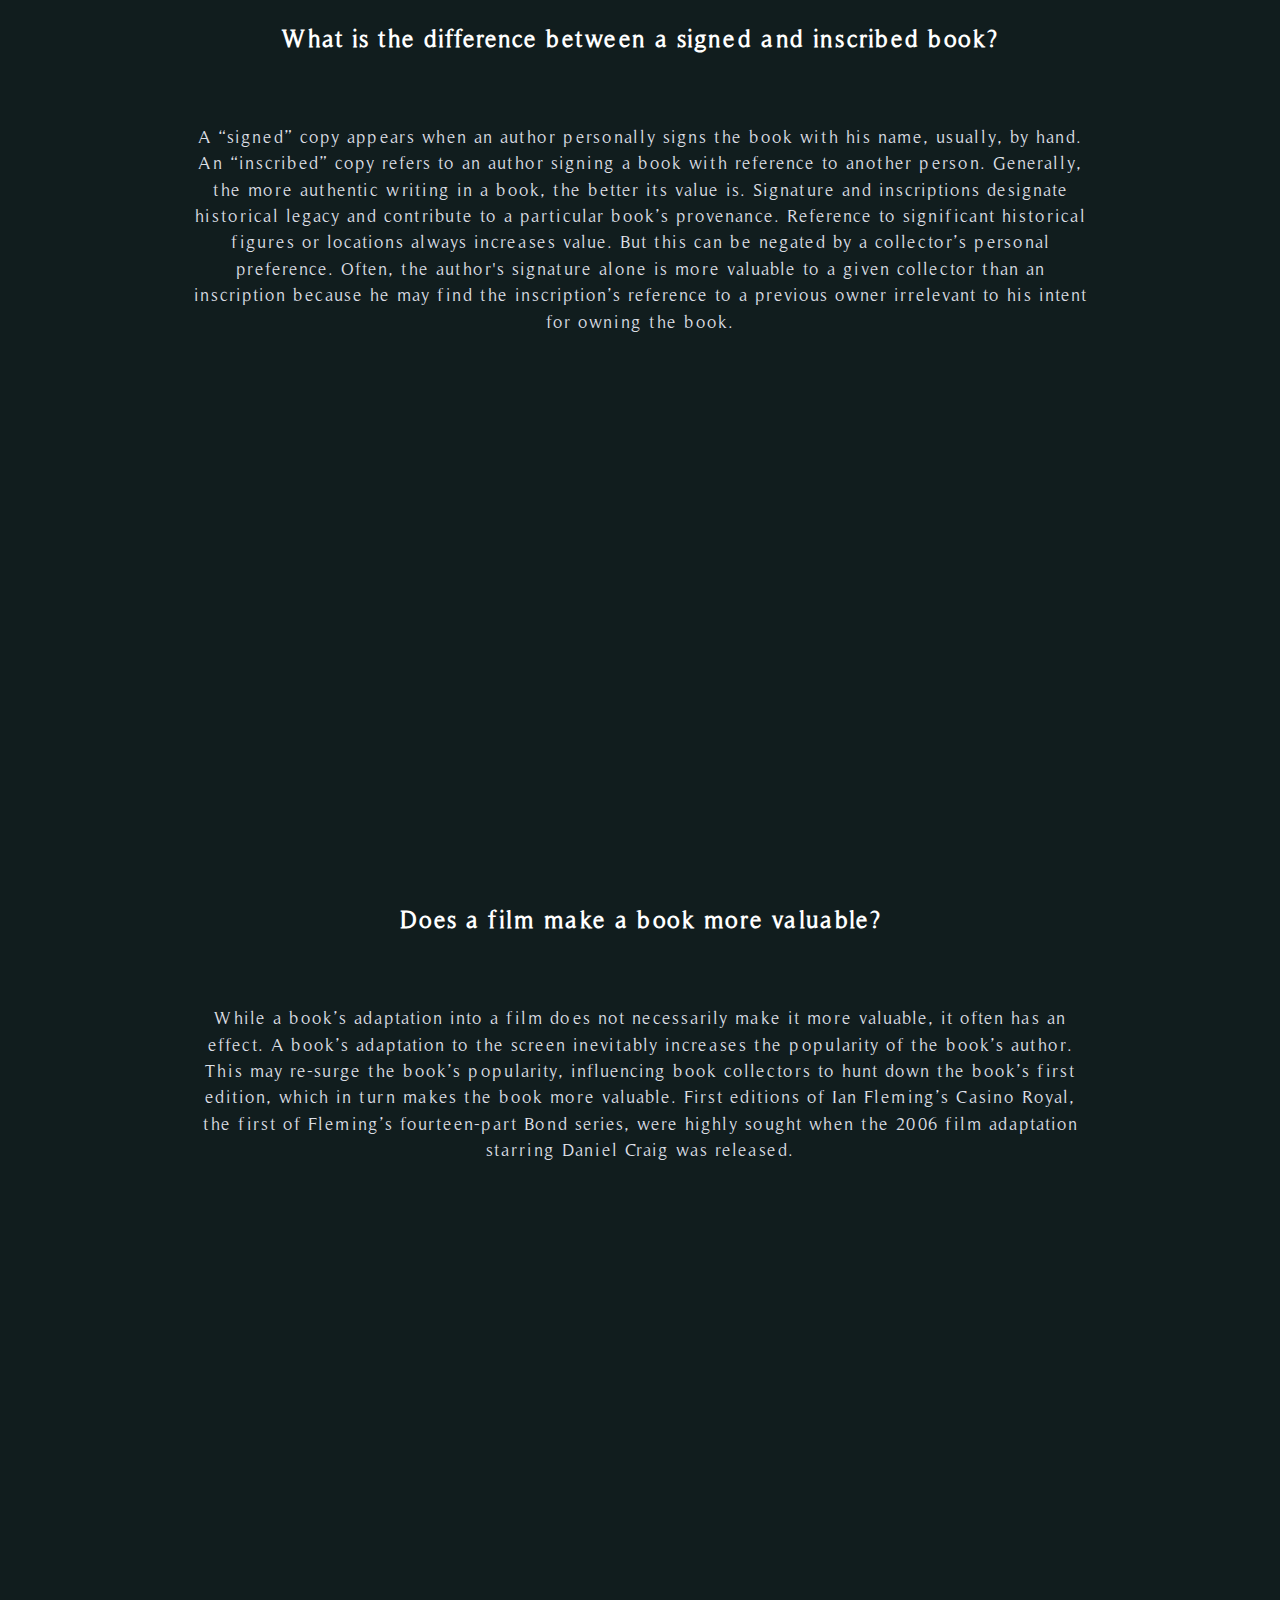
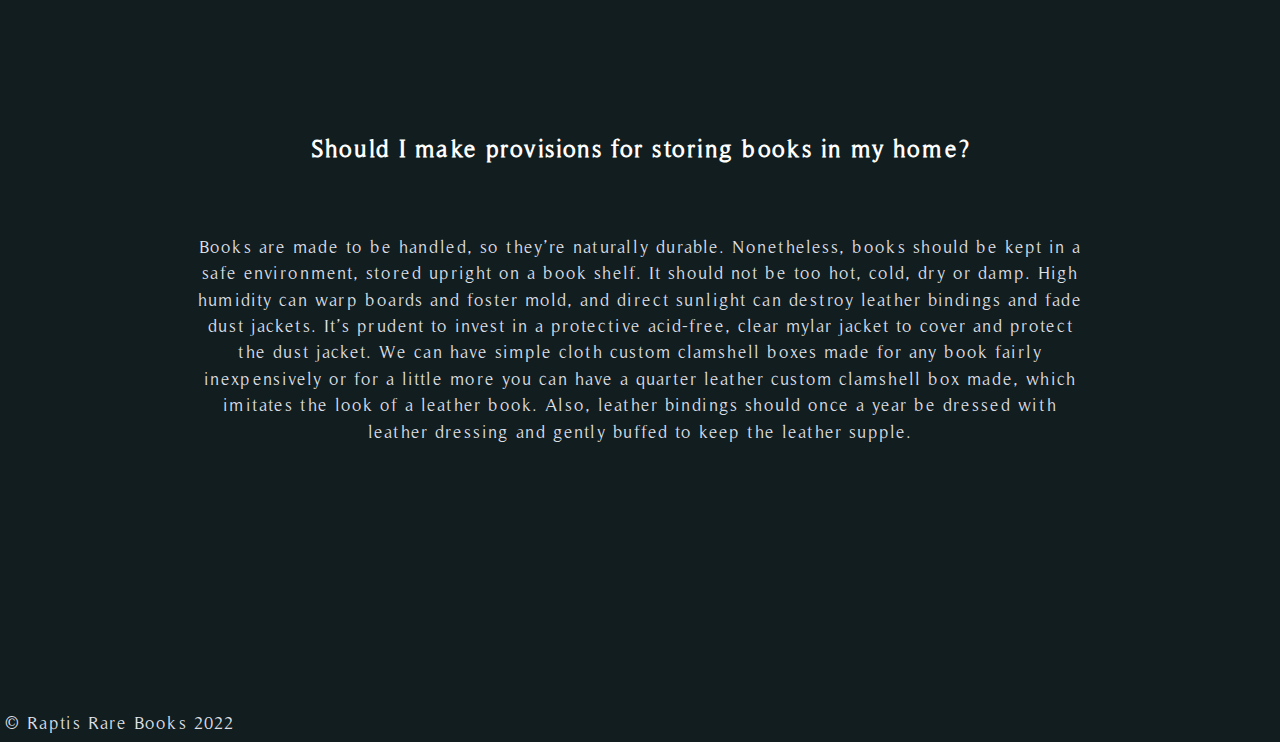
<file: questions.html>
<!DOCTYPE html>
<html lang= "en">
	<head>
		<title>Questions</title>
		<meta charset = "UTF-8"/>
		<meta name = "author" content = "Krista Matsila"/>
		<link href="css/style.css" rel="stylesheet" type="text/css"/>
		<meta name="viewport" content="width=device-width, initial-scale=1.0"/>
	</head>

	<body>
		<header>
			<nav id = "head">
				<div id = "logo"><a class = "top-nav-head" href = "index.html">Raptis Rare Books</a></div>

				<div id = "nav-links">
					<div class = "nav-links"><a class = "top-nav" href = "index.html">Home</a></div>
					<div class = "nav-links"><a class = "top-nav" href = "books.html">Books</a></div>
					<div class = "nav-links"><a class = "top-nav" href = "questions.html">Questions</a></div>
					<div class = "nav-links"><a class = "top-nav" href = "form.html">Queries</a></div>
				</div>
			</nav>

			<nav class = "menu-area">
				<ul>
					<li><a href = "#">Menu</a>
						<ul class = "dropdown">
							<li><a href = "index.html">Home</a></li>
							<li><a href = "books.html">Books</a></li>
							<li><a href = "questions.html">Questions</a></li>
							<li><a href = "form.html">Queries</a></li>	
						</ul>
					</li>
				</ul>
			</nav>
		</header>
		<article>
			<div class = "question-content" id = "heading">
				<h1 id = "questions-head">Frequently asked questions about rare books</h1>
			</div>

			<div class = "question-content">
				<div class = "question">
					<h2 class = "question-p">What is the difference between an antiquarian and rare book?</h2>
				</div>
				<div class = "answer">
					<p class = "answer-p">
						Antiquarian refers to collecting old, antique books. Rarity has more to do with the book’s value. Rare books are often old, but other factors apply such as the scarcity and the desirability. For example, although <cite>Harry Potter and the Philosopher's Stone</cite> is a relatively recent book (published 1997), first editions are quite rare and valuable, as there were only about 500 copies printed, with many of them going to libraries. There are many books with small print runs however, so it is mostly due to the success of the book, the series, and the films that has created a great deal of desirability for this title.
					</p>
				</div>
			</div>

			<div class = "question-content">
				<div class = "question">
					<h2 class = "question-p">What defines a rare book?</h2>
				</div>
				<div class = "answer">
					<p class = "answer-p">
						The rarity of a book is determined by several factors, including the printing history and the number of copies printed or sold. The quality of the paper and binding affects the value of the book, but it can also contribute to the book’s longevity: a fragile composition may not maintain fine condition over time. Some categories of books are more prone to destruction than others, and there unlikely preservation may render them more valuable. For example, Bibles, cookbooks, law books, and children’s books are difficult to find intact because they’re often extensively used. Most of all, rarity does not only mean that the book is old and difficult to find. A rare book is important. It often has a legacy of being critically respected, commercially successful, and highly collectible.
					</p>
				</div>
			</div>

			<div class = "question-content">
				<div class = "question">
					<h2 class = "question-p">How important is provenance?</h2>
				</div>
				<div class = "answer">
					<p class = "answer-p">
						Provenance is the specific history of a copy of a book from the time of its publication to present. Some indicators of the book’s history are previous owner signatures and gift inscriptions (usually on the first few pages of the book) and bookplates. Typically, provenance adds mere interest to the book, giving it a fun history for a collector, but occasionally it can add great value if the book belonged to a famous historical figure or was stored in a renowned library.
						<br/><br/>
						There are two official terms for how provenance is conveyed. A “presentation” is when the writer gives his book to another with an inscription indicating the exchange, and an “association copy” is a book that is somehow connected to its author. If either type of provenance can be established, the book is attributed greater value.
						<br/><br/>
						Regrettably, most books don’t have a traceable provenance. They are bought and sold between owners without record.
					</p>
				</div>
			</div>

			<div class = "question-content">
				<div class = "question">
					<h2 class = "question-p">What is an edition, and what is a first edition?</h2>
				</div>
				<div class = "answer">
					<p class = "answer-p">
						An “edition” a series of a book printed from a given setting of type at a given time. For example, an edition may include 500 copies, with 250 printed in March and another 250 printed in November. If an edition is reprinted from the same setting of type, perhaps because of a given edition’s popularity, it may be reprinted with few changes. This produces different “states” and “issues” but not a new edition. A “first edition,” however, is the first public appearance of the text in book form. It is printed from the first setting of type, and the type may be a metal, photo, or digital type.
						<br/><br/>
						Occasionally, the term “first edition” is nuanced. “First edition in English” is the first English-language edition of a book that appeared first in another language. This is not to be confused with “first English edition,” which indicates that the book was first published in a different country and this is the first publication in Britain. This is the same for “first American edition.”

					</p>
				</div>
			</div>

			<div class = "question-content">
				<div class = "question">
					<h2 class = "question-p">How do you determine if a book is a first edition?</h2>
				</div>
				<div class = "answer">
					<p class = "answer-p">
						The most challenging (and fun) aspect of book collecting is identifying a first edition. Some publishers print the words “First Edition” or “First Printing” on the copyright page, while others mark the edition using a symbol or a series of numbers. “Points” are unique, physical characteristics of an edition that can help identify it. These are often determined by bibliographers who study an author’s printed work – examining the book’s binding, typography, and content – to determine variations in, for example, the colour of a cloth binding or a misspelling on a particular page. Points are useful in determining the edition, issue, or state of a particular copy.
					</p>
				</div>
			</div>

			<div class = "question-content">
				<div class = "question">
					<h2 class = "question-p">What is the difference between a first and limited edition?</h2>
				</div>
				<div class = "answer">
					<p class = "answer-p">
						A “limited edition” contains a “limitation statement,” typically on the back of the title page. The limitation statement will note the total number of copies; occasionally it will detail the type of paper or binding of the printing. The number of a specific copy may be noted— for example “67 of 200”. A signed limited edition includes an autograph from the author or publisher.
					</p>
				</div>
			</div>

			<div class = "question-content">
				<div class = "question">
					<h2 class = "question-p">Are first editions more valuable than limited editions?</h2>
				</div>
				<div class = "answer">
					<p class = "answer-p">
						Usually the first editions (or first trade edition, as you may hear it referred as) are more valuable, but this is a generalization. Sometimes the first printing of a book is printed as a limited edition. In this case, the limited edition is the first edition, and it may have the greatest potential value.
					</p>
				</div>
			</div>

			<div class = "question-content">
				<div class = "question">
					<h2 class = "question-p">Do later editions have value?</h2>
				</div>
				<div class = "answer">
					<p class = "answer-p">
						Usually the first editions (or first trade edition, as you may hear it referred as) are more valuable, but this is a generalization. Sometimes the first printing of a book is printed as a limited edition. In this case, the limited edition is the first edition, and it may have the greatest potential value.While first editions generally have the most value, there are exceptions. Sometimes the first edition may no longer exist, rendering a later publication or translation the standard of value. For example, a true first edition in the original language may be unobtainable, or a book may have had greater impact in, say, English rather than the language of its first publication.
						<br/><br/>
						In other cases, collectors may simply prefer a later edition because it has been enhanced. For example, some publications, by nature of their genre, benefit from being a later edition. Historical works, narratives of travel and exploration, and similar non-fiction genres may have additional or corrected information in a later edition. They may contain appreciable added maps and illustrations. Even literature may be preferred as a later edition for the same reasons. The term “best edition” refers to an edition that bibliographers designate as the superior edition.

					</p>
				</div>
			</div>

			<div class = "question-content">
				<div class = "question">
					<h2 class = "question-p">What is the difference between a signed and inscribed book?</h2>
				</div>
				<div class = "answer">
					<p class = "answer-p">
						A “signed” copy appears when an author personally signs the book with his name, usually, by hand. An “inscribed” copy refers to an author signing a book with reference to another person. Generally, the more authentic writing in a book, the better its value is. Signature and inscriptions designate historical legacy and contribute to a particular book’s provenance. Reference to significant historical figures or locations always increases value. But this can be negated by a collector’s personal preference. Often, the author's signature alone is more valuable to a given collector than an inscription because he may find the inscription’s reference to a previous owner irrelevant to his intent for owning the book.
					</p>
				</div>
			</div>

			<div class = "question-content">
				<div class = "question">
					<h2 class = "question-p">Does a film make a book more valuable?</h2>
				</div>
				<div class = "answer">
					<p class = "answer-p">
						While a book’s adaptation into a film does not necessarily make it more valuable, it often has an effect. A book’s adaptation to the screen inevitably increases the popularity of the book’s author. This may re-surge the book’s popularity, influencing book collectors to hunt down the book’s first edition, which in turn makes the book more valuable. First editions of Ian Fleming’s Casino Royal, the first of Fleming’s fourteen-part Bond series, were highly sought when the 2006 film adaptation starring Daniel Craig was released.
					</p>
				</div>
			</div>

			<div class = "question-content">
				<div class = "question">
					<h2 class = "question-p">Should I make provisions for storing books in my home?</h2>
				</div>
				<div class = "answer">
					<p class = "answer-p">
						Books are made to be handled, so they’re naturally durable. Nonetheless, books should be kept in a safe environment, stored upright on a book shelf. It should not be too hot, cold, dry or damp. High humidity can warp boards and foster mold, and direct sunlight can destroy leather bindings and fade dust jackets. It’s prudent to invest in a protective acid-free, clear mylar jacket to cover and protect the dust jacket. We can have simple cloth custom clamshell boxes made for any book fairly inexpensively or for a little more you can have a quarter leather custom clamshell box made, which imitates the look of a leather book. Also, leather bindings should once a year be dressed with leather dressing and gently buffed to keep the leather supple.
					</p>
				</div>
			</div>
			
		</article>
		<footer>
			<p>© Raptis Rare Books 2022</p>
		</footer>
		
	</body>
</html>
</file>
<file: css/style.css>
/*Krista Matsila*/


/******************************************************Text******************************************************/



/***Font Imports***/

@font-face {
	font-family: Circus;
	src: url("fonts/TheCircous.ttf");
}

 @font-face {
	font-family: Timeless;
	src: url("fonts/Timeless.ttf");
}

@font-face{
	font-family: Germania;
	src: url("fonts/GermaniaOne-Regular.ttf");
}


/***colors, sizes and fonts***/

p, ul, h1, h2, h3, h4, label{
	color: #dcdfe4;
	font-family: Timeless;
	line-height: 1.5;
	letter-spacing: 1px;
	word-spacing: 1px;
}

p, ul{
	font-size: 1.1em;
}

h3#details{
	color: white;
	line-height: 1.5;
	letter-spacing: 1px;
	word-spacing: 1px;
	text-shadow: 2px 3px 5px black;
	font-size: 1.5em;
}

h1{
	color: white;
	font-family: Circus;
	font-size: 5em;
	text-align: center;
	text-shadow: 0px 10px 20px black;
	line-height: 1.5;
	letter-spacing: 2px;
	word-spacing: 1px;
}

div.nav-links > a, nav{
	color: #dcdfe4;
	font-family: Circus;
}

/******************************************************background colors******************************************************/


body{
	background-color: #111d1e;
	margin: auto;
	width: 100%;
}

div#heading{
	background-image: url("../general-images/2.jpg");
}

div.form-back{
	background-color: #111d1e;
}

/*div.books-content:nth-child(odd) {
  background: #2b292b;
  color: white;
}

div.question-content:nth-child(odd) {
  background: #2b292b;
  color: white;
}*/

header{
	z-index: 100;
}

div.nav-links > a:focus{
	text-decoration: underline;
}

html{
	scroll-behavior: smooth;
}

footer{
	min-width: 100%;
}

/******************************************************Main/Top Navigation******************************************************/


nav#head{
	height: 3em;
	width: 100%;
	/*border: solid 2px black;*/
	position: fixed;
	top: 0;
	display: grid;
	grid-template-columns: 1fr 3fr;
	background-color: #111d1e;
	grid-gap: 5%;
}

div#nav-links{
	display: flex;
	justify-content: space-around;
	flex-wrap: wrap;
	/*border: solid 2px white;*/
}

div#logo, div.nav-links{
	/*border: solid 2px black;*/
	display: flex;
	flex-wrap: wrap;
	align-items: center;
}

a.inner-options, a.top-nav, a.top-nav-head{
	text-decoration: none;
	color: #dcdfe4;
}

a.top-nav-head:hover{
	cursor: pointer;
}

a.inner-options, a.top-nav:hover{
	cursor: pointer;
	text-decoration: underline;
}


/***dropdown menu***/

nav.menu-area{
	display: none;
	position: fixed;
	top: 0;

}

nav{
	width: 100%;
}

ul{
	margin: 0;
	padding: 0;
	box-sizing: border-box;
}

nav.menu-area a{
	display: flex;
	align-items: center;
	justify-content: center;
	background-color: #111d1e;
	color: white;
	height: 50px;
	font-weight: bold;
	text-decoration: none;
	border-radius: 0px;
	font-family: Circus;
}

nav.menu-area a:hover{
	background: white;
  color: #111d1e;
}

nav.menu-area ul{
	list-style: none;
	display: flex;
}

nav.menu-area li{
	position: relative;
	width: 100%;
	text-align: center;
}

nav.menu-area li:hover .dropdown > li{
	display: block;
	top: 0;
}

ul.dropdown li{
	display: none;
	position: relative;
}

ul.dropdown{
	position: absolute;
	display: flex;
	flex-direction: column;
	width: 100%;
}


/******************************************************Index/Home Page******************************************************/


/***Intro Page***/


div.content, div.books-content, div.question-content{
	width: 100%;
	min-height: 95vh;
/*	border: solid 2px black;*/
}

div#heading{
	display: flex;
	flex-wrap: wrap;
	justify-content: center;
	align-items: center;
	flex-direction: column;
	min-height: 100vh;
}

h1, h3{
	margin: 0.2em;
}


/***Background Page***/ 


div#background-one, div#background-two{
	display: grid;
	grid-template-columns: 1fr 1fr;
}

div.side-content{
	/*border: solid 2px green;*/
	display: flex;
	justify-content: center;
	align-items: center;

}

div.side-image{
	/*border: solid 2px green;*/
	display: flex;
	justify-content: center;
	align-items: center;
}

img.side-image, img.books-side-img, img.form-side-image{
	border-radius: 2em;;
   	box-shadow: 0.1em 0.1em 1em 0.5em #44535e;
}

img.books-side-image img.side-image{
	z-index: -1;
}

div.side-content-p{
	/*border: solid 2px orange;*/
	width: 60%;
	display: flex;
	flex-wrap: wrap;
	justify-content: center;
	align-items: center;
	padding: 1em;
}


/******************************************************Questions Page******************************************************/


div.question{
	/*border: solid 2px green;*/
	display: flex;
	justify-content: center;
	align-items: center;

}

div.answer{
	/*border: solid 2px green;*/
	display: flex;
	justify-content: center;
	align-items: center;
}

p.answer-p, h2.question-p{
	/*border: solid 2px orange;*/
	width: 70%;
	display: flex;
	flex-wrap: wrap;
	justify-content: center;
	align-items: center;
	text-align: center;
	padding: 1em;
}

h2.question-p{
	width: 100%;
	color: white;
}

div.question-content{
	display: flex;
	flex-wrap: wrap;
	justify-content: center;
	align-items: center;
	flex-direction: column;
	min-height: 95vh;
	/*border: solid 2px blue;*/
	min-width: 100%;
}

div.question-q{
	background-color: white;
}


/******************************************************Books Page******************************************************/


div.book-info{
	display: flex;
	flex-direction: column;
/*	border: solid 2px orange;*/
	flex-wrap: wrap;
	margin-left: 0.5em;
	width: 80%;
	padding: 1em;
}

p{
	margin: 0.3em;
}

ul{
	list-style-type: square;
}

div.books-side-content{
	/*border: solid 2px green;*/
	display: flex;
	justify-content: center;
	align-items: center;
}

div.books-side-image{
	display: flex;
	justify-content: center;
	align-items: center;
}

div.books-content{
	display: grid;
	grid-template-columns: 1fr 2fr;
}

h2.heading-detail{
	margin-top: 0;
}


/******************************************************Form Page******************************************************/


div.form-back{
	width: 100%;
	/*border: solid 2px black;*/
	display: flex;
	flex-wrap: wrap;
	justify-content: center;
	align-items: center;
	flex-direction: column;
	min-height: 100vh;
}

fieldset{
	min-height: 50vh;
	min-width: 70%;
	/*border: none;*/
	padding: 1em;
	margin: 0;
}

div.form-image{
	display: flex;
	justify-content: center;
	align-items: center;
	/*border: solid 2px blue;*/
}

form.form-content{
	padding-left: 0;
	min-width: 100%;
	display: flex;
	justify-content: center;
}

/*div#placeholder{
	width: 100%;
	height:3vh
}*/

div#form-notes, div.form-head{
	text-align: center;
	margin: 2em;
}

div.form-head{
	margin-bottom: 0;
}

div#form-notes{
	margin-bottom: 1em;
}

input.personal, textarea.personal{
	width: 100%;
	height: 3.5em;
	font-family: Timeless;
	line-height: 1.5;
	letter-spacing: 2px;
	word-spacing: 1px;
	font-weight: bold;
	border: none;
}

input#btnSubmit{
	width: 100%;
	height: 3.5em;
	color: white;
	font-family: Timeless;
	background-color: black;
	line-height: 1.5;
	letter-spacing: 2px;
	word-spacing: 1px;
	border: none;
	font-size: 1.1em;
	padding: 0.5em;
	font-weight: bold;
}

input#btnSubmit:hover{
	background-color: #2b292b;
	cursor: pointer;
}

div.form{
	margin: 1em;
	min-width: 70%;
}


img{
	min-width: 60%;
}

/******************************************************Media Queries******************************************************/


@media(max-width: 840px){
	h1#questions-head, h1#books-head{
		margin-top: 1em;
		font-size: 4em;
		margin-left: 0;
		margin-right: 0;
	}

	div#background-one, div#background-two{
		display: grid;
		grid-template-columns: 1fr;
	}

	div#background-one > div.side-image{
		display: none;
	}

	div#final-content, div#final-image{
		min-height: 90vh;
	}

	div.books-content{
		display: grid;
		grid-template-columns: 1fr;
		margin-bottom: 2em;
		margin-top: 2em;
	}

	h2.heading-detail{
		margin-top: 1em;
	}

}

@media (max-width: 650px){

	div#logo >a.top-nav-head{
		display: none;
	}

	nav#head{
		grid-template-columns: 1fr;
	}

	div#logo >a.top-nav-head{
		display: none;
	}
}

@media (max-width: 645px){
	h1#books-head{
		font-size: 3em;
	}

	div.question-content{
		margin-bottom: 4em;
	}
}

@media (max-width: 510px){
	article{
		width: 100%;
	}

	div#nav-links{
		display: flex;
		flex-wrap: wrap;
		justify-content: space-evenly;
		/*border: solid 2px blue;*/
		width: 100%;
	}

	nav#head{
		width: 100%;
	}

	h1#questions-head, h1#books-head, h1#form-head, h1#home-head{
		font-size: 2em;
	}

	div.nav-links{
		margin: 0.3em;
	}


}

@media (max-width: 400px){
	img#side-image-final{
		width: 90%;
	}

	h1#books-head{
		font-size: 1.5em;
	}

	img.books-side-img{
		width: 90%;
		height: 90%;
	}

	/***drop down menu***/

	/*displaying the navs*/
	nav#head{
		display: none;
	}

	nav.menu-area{
		display: initial;
		position: fixed;
		top: 0;
	}
	/*************************/

	div#nav-links{
		display: flex;
		flex-wrap: wrap;
		justify-content: flex-start;
		/*border: solid 2px blue;*/
		width: 100%;
	}

	p#menu-p{
		margin: 0;
	}


}
</file>
